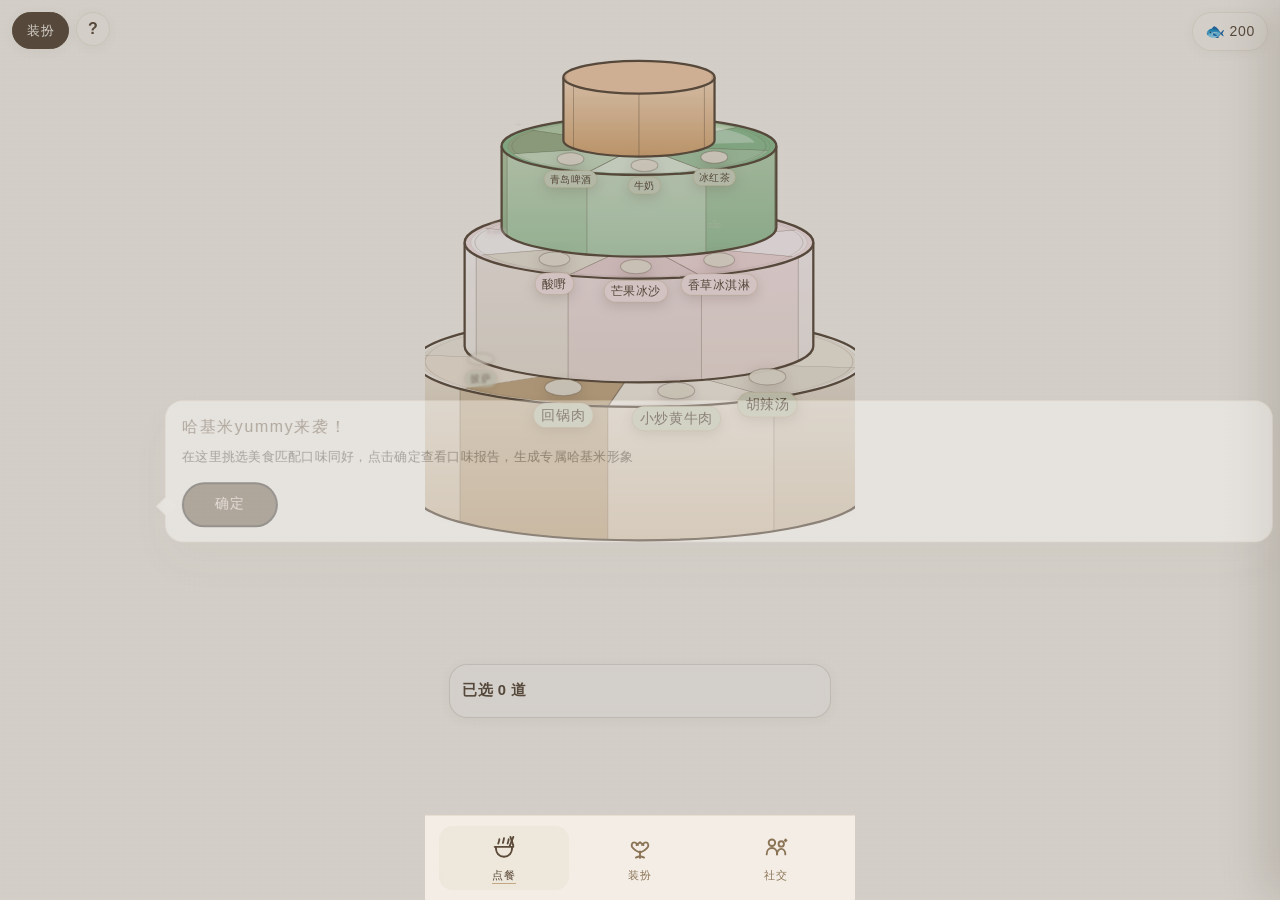
<file: index.html>
<!DOCTYPE html>
<html lang="zh-CN">
<head>
  <meta charset="UTF-8">
  <meta name="viewport" content="width=device-width, initial-scale=1">
  <meta http-equiv="refresh" content="0; url=SubmissionDemo/index.html">
  <title>Yummi</title>
</head>
<body>
  <p><a href="SubmissionDemo/index.html">进入 SubmissionDemo</a></p>
</body>
</html>
</file>
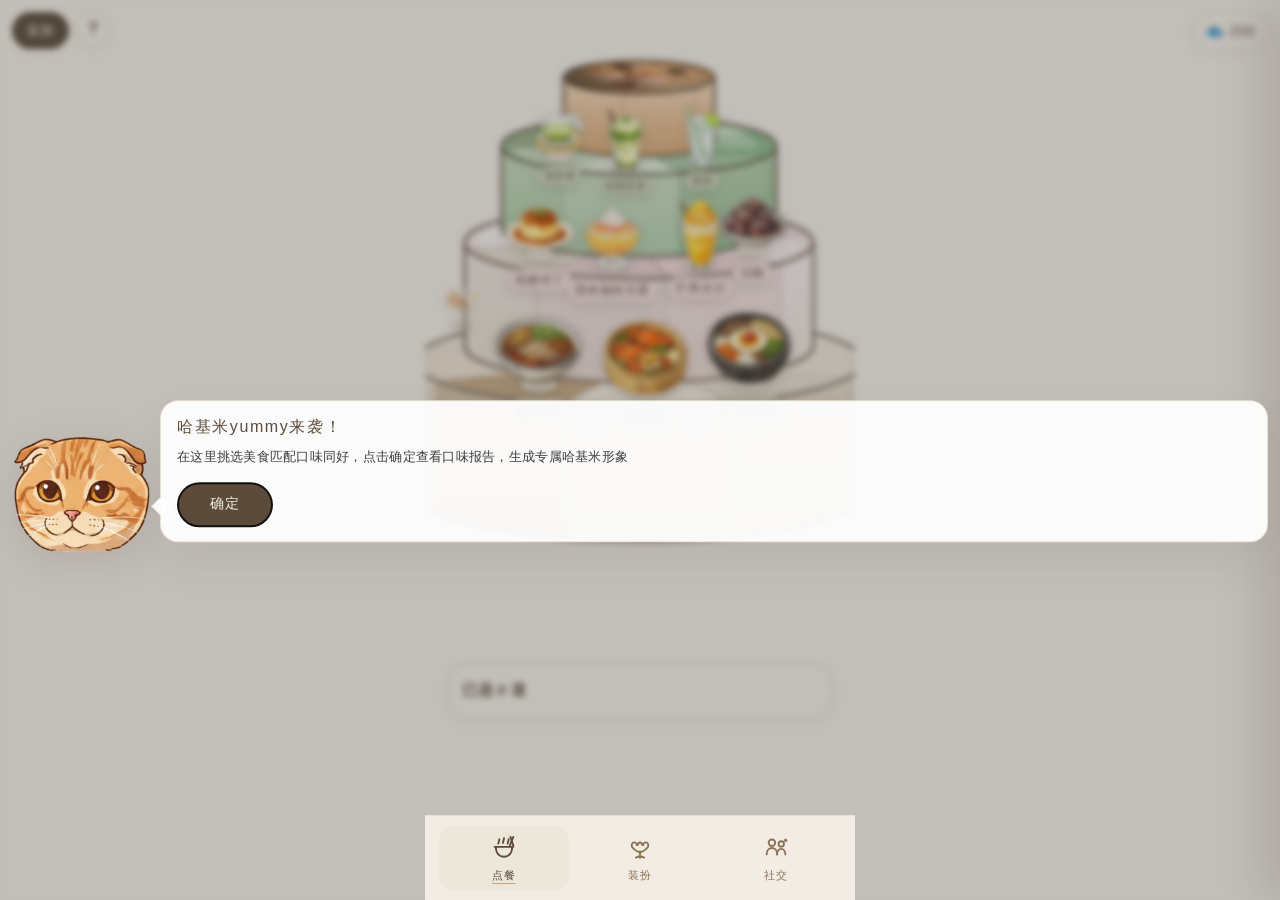
<file: SubmissionDemo/index.html>
<!DOCTYPE html>
<html lang="zh-CN">
<head>
  <meta charset="UTF-8">
  <meta name="viewport" content="width=device-width, initial-scale=1, maximum-scale=1, user-scalable=no, viewport-fit=cover">
  <meta name="format-detection" content="telephone=no">
  <title>Yummi</title>
  <!-- 全局样式（协商后修改） -->
  <link rel="stylesheet" href="css/variables.css">
  <link rel="stylesheet" href="css/base.css">
  <link rel="stylesheet" href="css/layout.css">
  <link rel="stylesheet" href="css/components.css">
  <link rel="stylesheet" href="css/nav.css">
  <!-- 模块样式（各负责人只改对应文件） -->
  <link rel="stylesheet" href="css/modules/order.css">
  <link rel="stylesheet" href="css/modules/dress.css">
  <link rel="stylesheet" href="css/modules/social.css">
</head>
<body>
  <div class="fish-coin" id="fishCoinBar" title="小鱼干币"></div>
  <button type="button" class="top-dress-btn" id="topDressBtn" title="装扮">装扮</button>
  <button type="button" class="top-help-btn" id="topOrderHelpBtn" title="查看引导" aria-label="查看引导" hidden>?</button>

  <!-- 装扮面板 -->
  <div class="dress-panel" id="dressPanel" aria-hidden="true">
    <div class="dress-panel__overlay" id="dressPanelOverlay"></div>
    <div class="dress-panel__sheet" id="dressPanelSheet">
      <div class="dress-panel__header">
        <h2 class="dress-panel__title">装扮</h2>
        <button type="button" class="dress-panel__close" id="dressPanelClose" aria-label="关闭">
          <svg width="18" height="18" viewBox="0 0 24 24" fill="none" stroke="currentColor" stroke-width="2" stroke-linecap="round" stroke-linejoin="round">
            <line x1="18" y1="6" x2="6" y2="18"></line>
            <line x1="6" y1="6" x2="18" y2="18"></line>
          </svg>
        </button>
      </div>
      <div class="dress-panel__body" id="dressPanelBody">
        <div class="dress-panel__placeholder">
          <div class="dress-panel__placeholder-icon">👗</div>
          <div class="dress-panel__placeholder-text">宠物装扮玩法开发中</div>
          <div class="dress-panel__placeholder-sub">敬请期待 ~</div>
        </div>
      </div>
    </div>
  </div>

  <div id="app" class="app">
    <main id="screen-root" class="app-main" role="main"></main>
  </div>

  <nav id="tab-bar" class="tab-bar" role="tablist" aria-label="主导航">
    <button type="button" class="tab-bar__item tab-bar__item--active" role="tab" aria-selected="true" data-tab="order" id="tab-order">
      <span class="tab-bar__icon-wrap" data-tab="order">
        <svg class="tab-bar__icon" viewBox="0 0 24 24" fill="none" stroke="currentColor" stroke-width="1.6" stroke-linecap="round" stroke-linejoin="round" aria-hidden="true">
          <path d="M8 4.5c0 1.4-.7 2.4-.9 3.8"/>
          <path d="M12 3.5c0 1.6-.7 2.6-.9 4.2"/>
          <path d="M16 4.5c0 1.4-.7 2.4-.9 3.8"/>
          <path d="M4 11h16"/>
          <path d="M5 11c0 5.8 3.2 8.5 7 8.5s7-2.7 7-8.5"/>
          <path d="M17.5 2.5l2.5 7.5"/>
          <path d="M20 2.5l-3 7.5"/>
        </svg>
      </span>
      <span class="tab-bar__label">点餐</span>
    </button>
    <button type="button" class="tab-bar__item" role="tab" aria-selected="false" data-tab="dress" id="tab-dress">
      <span class="tab-bar__icon-wrap" data-tab="dress">
        <svg class="tab-bar__icon" viewBox="0 0 24 24" fill="none" stroke="currentColor" stroke-width="1.6" stroke-linecap="round" stroke-linejoin="round" aria-hidden="true">
          <path d="M12 15.5v5"/>
          <path d="M12 15.5c-2.2 0-4.2-1.6-6.2-3.6-1.4-1.4-1.1-3.3 0-4.3 1.6-1.2 3.3.3 4.4 1.8"/>
          <path d="M12 15.5c2.2 0 4.2-1.6 6.2-3.6 1.4-1.4 1.1-3.3 0-4.3-1.6-1.2-3.3.3-4.4 1.8"/>
          <circle cx="12" cy="15.5" r="1.3" fill="currentColor" stroke="none"/>
          <path d="M8.5 20.2c1.6-.9 3.1-.9 3.5-.9"/>
          <path d="M15.5 20.2c-1.6-.9-3.1-.9-3.5-.9"/>
          <path d="M9 9.5l3-2.5 3 2.5"/>
        </svg>
      </span>
      <span class="tab-bar__label">装扮</span>
    </button>
    <button type="button" class="tab-bar__item" role="tab" aria-selected="false" data-tab="social" id="tab-social">
      <span class="tab-bar__icon-wrap" data-tab="social">
        <svg class="tab-bar__icon" viewBox="0 0 24 24" fill="none" stroke="currentColor" stroke-width="1.6" stroke-linecap="round" stroke-linejoin="round" aria-hidden="true">
          <circle cx="8.5" cy="7.5" r="2.8"/>
          <path d="M4 17.5c0-3.6 2.1-5.5 4.5-5.5s4.5 1.9 4.5 5.5"/>
          <circle cx="16.5" cy="8.5" r="2.3"/>
          <path d="M12.8 17.5c0-3 1.9-4.8 3.7-4.8s3.5 1.8 3.5 4.8"/>
          <path d="M19.5 5.5h1.5"/>
          <path d="M20.25 4.75v1.5"/>
        </svg>
      </span>
      <span class="tab-bar__label">社交</span>
    </button>
  </nav>

  <!-- 共享脚本（协商后修改） -->
  <script src="js/data/foods.js"></script>
  <script src="js/data/food-taste-db.js"></script>
  <script src="js/data/food-taste.js"></script>
  <script src="js/data/food-personality.js"></script>
  <script src="js/data/food-selection-codec.js"></script>
  <script src="js/data/food-pet-appearance.js"></script>
  <script src="js/data/food-selection.js"></script>
  <script src="js/data/yummy-code.js"></script>
  <script src="js/core/util.js"></script>
  <script src="js/core/screens.js"></script>
  <script src="js/core/module.js"></script>

  <!-- 模块：点餐 [order] -->
  <script src="js/modules/order/items-catalog.js"></script>
  <script src="js/modules/order/placards.js"></script>
  <script src="js/modules/order/config.js"></script>
  <script src="js/modules/order/state.js"></script>
  <script src="js/modules/order/guide.js"></script>
  <script src="js/modules/order/pet-reveal.js"></script>
  <script src="js/modules/order/view.js"></script>
  <script src="js/modules/order/screen.js"></script>
  <script src="js/modules/order/index.js"></script>

  <!-- 模块：装扮 [dress] -->
  <script src="js/modules/dress/config.js"></script>
  <script src="js/modules/dress/state.js"></script>
  <script src="js/modules/dress/exporter.js"></script>
  <script src="js/modules/dress/guide.js"></script>
  <script src="js/modules/dress/thumb-focus.js"></script>
  <script src="js/modules/dress/view.js"></script>
  <script src="js/modules/dress/screen.js"></script>
  <script src="js/modules/dress/index.js"></script>

  <!-- 模块：社交 [social] -->
  <script src="js/modules/social/config.js"></script>
  <script src="js/modules/social/state.js"></script>
  <script src="js/modules/social/view.js"></script>
  <script src="js/modules/social/screen.js"></script>
  <script src="js/modules/social/index.js"></script>

  <script src="js/fish-coins.js"></script>
  <script src="js/core/guides.js"></script>
  <script src="js/main.js"></script>
</body>
</html>
</file>
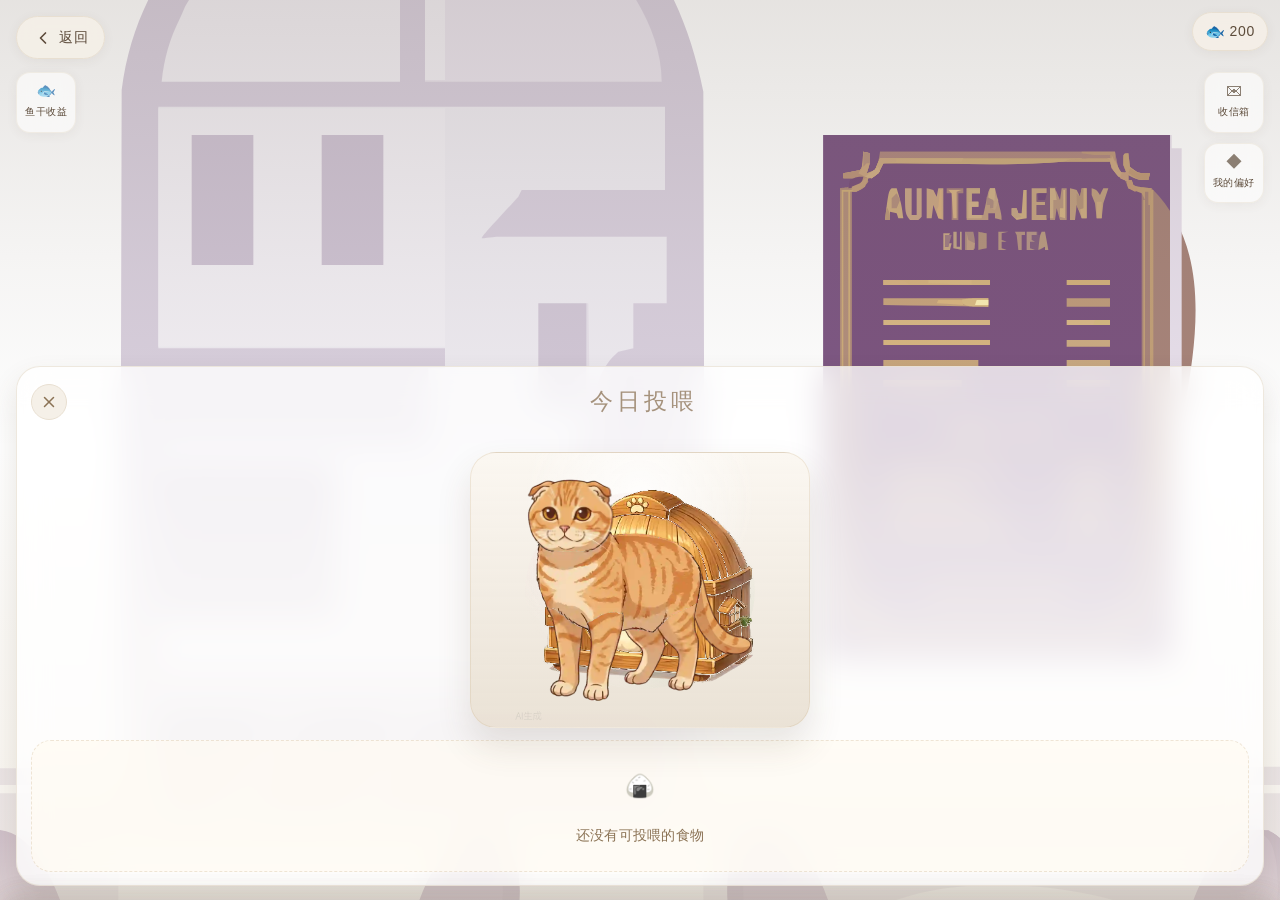
<file: food-circle.html>
<!DOCTYPE html>
<html lang="zh-CN">
<head>
  <meta charset="UTF-8">
  <meta name="viewport" content="width=device-width, initial-scale=1, maximum-scale=1, user-scalable=no, viewport-fit=cover">
  <meta name="format-detection" content="telephone=no">
  <title>食物圈 - Yummi</title>
  <link rel="stylesheet" href="css/variables.css">
  <link rel="stylesheet" href="css/base.css">
  <link rel="stylesheet" href="css/shop.css">
  <link rel="stylesheet" href="css/food-circle.css">
</head>
<body class="fc-body">
  <div class="fc-page" id="fcPage">
    <a href="social-map.html" class="fc-back" aria-label="返回">
      <svg width="20" height="20" viewBox="0 0 24 24" fill="none" stroke="currentColor" stroke-width="2" stroke-linecap="round" stroke-linejoin="round">
        <polyline points="15 18 9 12 15 6"></polyline>
      </svg>
      <span>返回</span>
    </a>

    <div class="fc-bg">
      <img class="fc-bg__img" id="fcBgImg" src="" alt="" loading="eager">
      <div class="fc-bg__overlay"></div>
    </div>

    <div class="fc-sidebar fc-sidebar--left">
      <div class="fc-grid">
        <button type="button" class="fc-card" id="fcEarnings">
          <span class="fc-card__icon" aria-hidden="true">🐟</span>
          <span class="fc-card__label">鱼干收益</span>
        </button>
      </div>
    </div>

    <div class="fc-sidebar fc-sidebar--right">
      <div class="fc-grid">
        <button type="button" class="fc-card" id="fcInbox">
          <span class="fc-card__icon" aria-hidden="true">✉</span>
          <span class="fc-card__label">收信箱</span>
        </button>
        <button type="button" class="fc-card" id="fcPreference">
          <span class="fc-card__icon" aria-hidden="true">◆</span>
          <span class="fc-card__label">我的偏好</span>
        </button>
      </div>
    </div>

    <section class="fc-feeding" id="fcFeeding" aria-label="宠物投喂" aria-hidden="false">
      <div class="fc-feeding__shell">
        <div class="fc-feeding__header">
          <button type="button" class="fc-feeding__close" id="fcFeedingClose" aria-label="关闭投喂">
            <svg width="18" height="18" viewBox="0 0 24 24" fill="none" stroke="currentColor" stroke-width="2" stroke-linecap="round" stroke-linejoin="round">
              <line x1="18" y1="6" x2="6" y2="18"></line>
              <line x1="6" y1="6" x2="18" y2="18"></line>
            </svg>
          </button>
          <p class="fc-feeding__eyebrow">今日投喂</p>
        </div>
        <div class="fc-feeding__pet-card">
          <div class="fc-pet-bubble" id="fcPetBubble" aria-live="polite" aria-hidden="true"></div>
          <div class="fc-pet-stage" id="fcPetStage" role="img" aria-label="当前宠物形象"></div>
        </div>
        <div class="fc-food-list" id="fcFoodList" role="list"></div>
        <p class="fc-feed-status" id="fcFeedStatus" aria-live="polite"></p>
      </div>
    </section>
  </div>

  <!-- 小鱼干币 -->
  <div class="fish-coin" id="fishCoinBar" title="小鱼干币"></div>

  <!-- 口味偏好面板 -->
  <div class="fc-pref" id="fcPrefPanel" aria-hidden="true">
    <div class="fc-pref__overlay" id="fcPrefOverlay"></div>
    <div class="fc-pref__sheet" id="fcPrefSheet">
      <div class="fc-pref__header">
        <h2 class="fc-pref__title">我的口味画像</h2>
        <button type="button" class="fc-pref__close" id="fcPrefClose" aria-label="关闭">
          <svg width="18" height="18" viewBox="0 0 24 24" fill="none" stroke="currentColor" stroke-width="2" stroke-linecap="round" stroke-linejoin="round">
            <line x1="18" y1="6" x2="6" y2="18"></line>
            <line x1="6" y1="6" x2="18" y2="18"></line>
          </svg>
        </button>
      </div>
      <div class="fc-pref__body" id="fcPrefBody"></div>
    </div>
  </div>

  <!-- 收信箱面板 -->
  <div class="fc-inbox" id="fcInboxPanel" aria-hidden="true">
    <div class="fc-inbox__overlay" id="fcInboxOverlay"></div>
    <div class="fc-inbox__sheet" id="fcInboxSheet">
      <div class="fc-inbox__header">
        <h2 class="fc-inbox__title">收信箱</h2>
        <button type="button" class="fc-inbox__close" id="fcInboxClose" aria-label="关闭">
          <svg width="18" height="18" viewBox="0 0 24 24" fill="none" stroke="currentColor" stroke-width="2" stroke-linecap="round" stroke-linejoin="round">
            <line x1="18" y1="6" x2="6" y2="18"></line>
            <line x1="6" y1="6" x2="18" y2="18"></line>
          </svg>
        </button>
      </div>
      <div class="fc-inbox__list" id="fcInboxList"></div>
    </div>
  </div>

  <!-- 鱼干收益面板 -->
  <div class="fc-earnings" id="fcEarningsPanel" aria-hidden="true">
    <div class="fc-earnings__overlay" id="fcEarningsOverlay"></div>
    <div class="fc-earnings__sheet" id="fcEarningsSheet">
      <div class="fc-earnings__header">
        <h2 class="fc-earnings__title">鱼干收益</h2>
        <button type="button" class="fc-earnings__close" id="fcEarningsClose" aria-label="关闭">
          <svg width="18" height="18" viewBox="0 0 24 24" fill="none" stroke="currentColor" stroke-width="2" stroke-linecap="round" stroke-linejoin="round">
            <line x1="18" y1="6" x2="6" y2="18"></line>
            <line x1="6" y1="6" x2="18" y2="18"></line>
          </svg>
        </button>
      </div>
      <div class="fc-earnings__body" id="fcEarningsBody"></div>
    </div>
  </div>

  <!-- 口味计算依赖 -->
  <script src="js/data/foods.js"></script>
  <script src="js/data/food-taste-db.js"></script>
  <script src="js/data/food-taste.js"></script>
  <script src="js/data/food-personality.js"></script>
  <script src="js/data/food-roasts.js"></script>
  <script src="js/modules/dress/config.js"></script>
  <script src="js/modules/dress/state.js"></script>
  <script src="js/data/yummy-code.js"></script>

  <!-- 小鱼干币 -->
  <script src="js/fish-coins.js"></script>

  <script src="js/food-circle.js"></script>
</body>
</html>
</file>
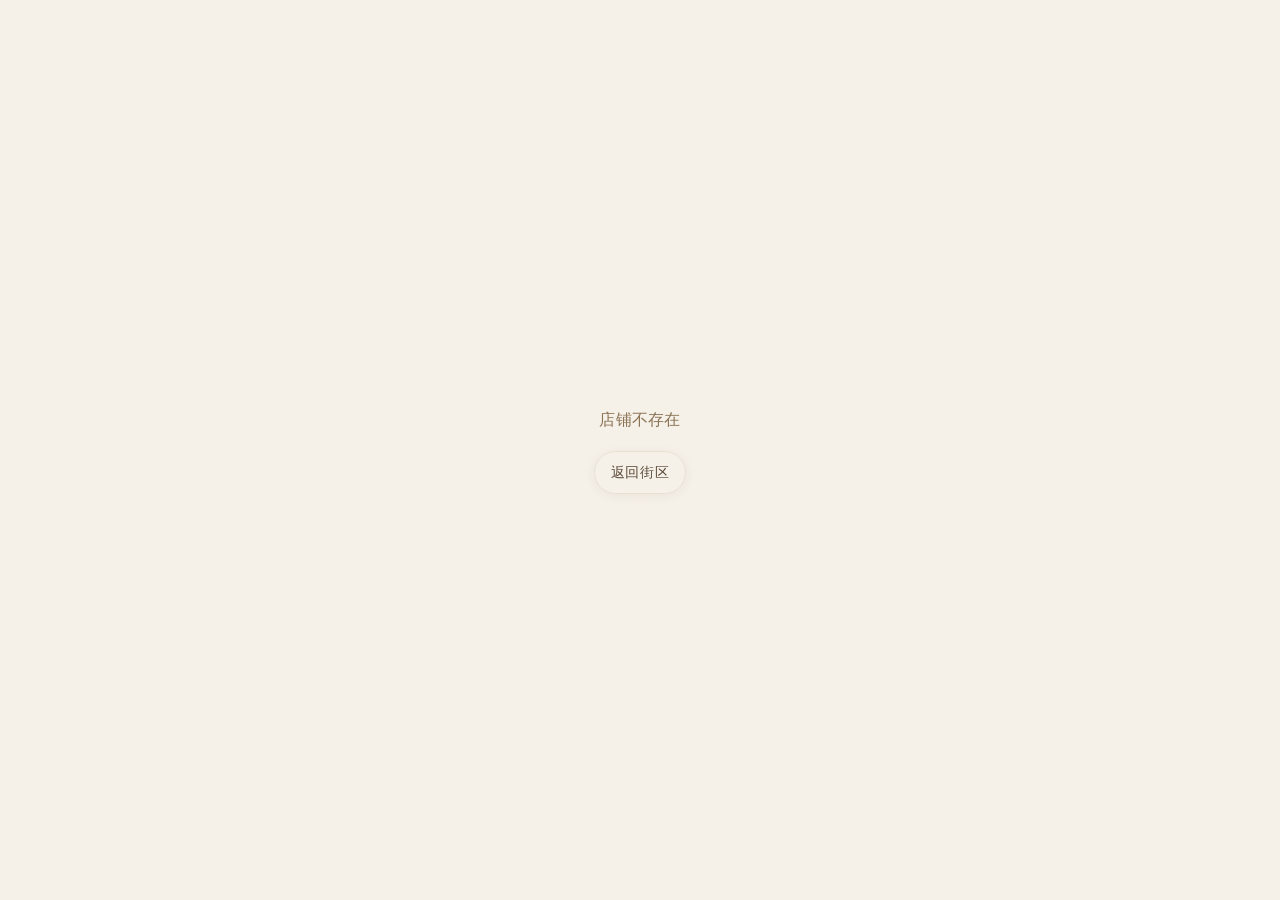
<file: shop.html>
<!DOCTYPE html>
<html lang="zh-CN">
<head>
  <meta charset="UTF-8">
  <meta name="viewport" content="width=device-width, initial-scale=1, maximum-scale=1, user-scalable=no, viewport-fit=cover">
  <meta name="format-detection" content="telephone=no">
  <title>店铺详情 - Yummi</title>
  <link rel="stylesheet" href="css/variables.css">
  <link rel="stylesheet" href="css/base.css">
  <link rel="stylesheet" href="css/shop.css">
</head>
<body class="shop-body">
  <div class="fish-coin" id="fishCoinBar" title="小鱼干币"></div>

  <div class="shop-page" id="shopPage">
    <a href="social-map.html" class="shop-back" aria-label="返回">
      <svg width="20" height="20" viewBox="0 0 24 24" fill="none" stroke="currentColor" stroke-width="2" stroke-linecap="round" stroke-linejoin="round">
        <polyline points="15 18 9 12 15 6"></polyline>
      </svg>
      <span>返回</span>
    </a>

    <div class="shop-bg">
      <img class="shop-bg__img" id="shopBgImg" src="" alt="" loading="eager">
      <div class="shop-bg__overlay"></div>
      <div class="shop-cats" id="shopCats"></div>
    </div>

    <!-- 小猫头上弹窗 -->
    <div class="shop-popup" id="shopPopup" aria-hidden="true">
      <div class="shop-popup__arrow"></div>
      <div class="shop-popup__body" id="shopPopupBody"></div>
    </div>

    <!-- 自动留言 bar 容器（动态生成多只） -->
    <div class="shop-toast-layer" id="shopToastLayer"></div>

    <!-- 口味比对弹窗 -->
    <div class="shop-compare" id="shopComparePanel" aria-hidden="true">
      <div class="shop-compare__overlay" id="shopCompareOverlay"></div>
      <section class="shop-compare__sheet" role="dialog" aria-modal="true" aria-labelledby="shopCompareTitle">
        <div class="shop-compare__header">
          <div>
            <p class="shop-compare__eyebrow">YUMMY CODE MATCH</p>
            <h2 class="shop-compare__title" id="shopCompareTitle">口味比对</h2>
          </div>
          <button type="button" class="shop-compare__close" id="shopCompareClose" aria-label="关闭">
            <svg width="18" height="18" viewBox="0 0 24 24" fill="none" stroke="currentColor" stroke-width="2" stroke-linecap="round" stroke-linejoin="round">
              <line x1="18" y1="6" x2="6" y2="18"></line>
              <line x1="6" y1="6" x2="18" y2="18"></line>
            </svg>
          </button>
        </div>
        <div class="shop-compare__body" id="shopCompareBody"></div>
      </section>
    </div>


  </div>

  <script src="js/data/foods.js"></script>
  <script src="js/data/food-taste-db.js"></script>
  <script src="js/data/food-taste.js"></script>
  <script src="js/data/food-personality.js"></script>
  <script src="js/data/food-roasts.js"></script>
  <script src="js/data/food-selection-codec.js"></script>
  <script src="js/data/food-pet-appearance.js"></script>
  <script src="js/data/food-selection.js"></script>
  <script src="js/modules/dress/config.js"></script>
  <script src="js/modules/dress/state.js"></script>
  <script src="js/data/npc-dress.js"></script>
  <script src="js/data/yummy-code.js"></script>
  <script src="js/fish-coins.js"></script>
  <script src="js/shop.js"></script>
</body>
</html>
</file>
<file: SubmissionDemo/css/variables.css>
/* 设计令牌 — style.md + Project Specification.md */
:root {
  --color-primary: #5c4b3a;
  --color-bg: #f5f0e8;
  --color-text: #3d3d3d;
  --color-text-muted: #8b7355;
  --color-accent-light: #c4a882;
  --color-paper: #e8dfd1;
  --color-card: #ffffff;
  --color-sakura: #f4e1e1;
  --color-matcha: #8fbc8f;
  --color-bamboo: #9caf88;

  --font-sans: "PingFang SC", "Hiragino Sans GB", "Source Han Sans SC", "Microsoft YaHei", "Helvetica Neue", "Inter", sans-serif;

  --font-weight-title: 300;
  --font-weight-body: 400;
  --font-weight-stat: 600;

  --letter-title: 0.1em;
  --letter-body: 0.02em;
  --letter-caption: 0.05em;

  --line-title: 1.3;
  --line-body: 1.8;

  --radius-card: 20px;
  --radius-pill: 100px;
  --radius-nav-item: 14px;

  --space-card: 20px;
  --space-section: 56px;
  --space-page-x: 20px;
  --space-loose: 24px;

  --shadow-rest: 0 2px 12px rgba(92, 75, 58, 0.06);
  --shadow-card-hover: 0 12px 20px rgba(92, 75, 58, 0.08);
  --shadow-lift: 0 20px 40px rgba(92, 75, 58, 0.08);

  --ease-standard: cubic-bezier(0.4, 0, 0.2, 1);
  --transition-base: 0.35s var(--ease-standard);
  --transition-fast: 0.3s var(--ease-standard);

  --layout-max-width: 430px;
  --tab-bar-height: 76px;
  --texture-opacity: 0.04;

  --safe-top: env(safe-area-inset-top, 0px);
  --safe-bottom: env(safe-area-inset-bottom, 0px);
  --safe-left: env(safe-area-inset-left, 0px);
  --safe-right: env(safe-area-inset-right, 0px);
}
</file>
<file: SubmissionDemo/css/base.css>
*,
*::before,
*::after {
  box-sizing: border-box;
  margin: 0;
  padding: 0;
}

html {
  -webkit-text-size-adjust: 100%;
  text-size-adjust: 100%;
}

body {
  font-family: var(--font-sans);
  font-size: 16px;
  font-weight: var(--font-weight-body);
  line-height: var(--line-body);
  letter-spacing: var(--letter-body);
  color: var(--color-text);
  background-color: var(--color-bg);
  min-height: 100dvh;
  overflow-x: hidden;
  -webkit-tap-highlight-color: transparent;
}

/* 极淡纸质 / 亚麻质感 — style.md §材质 */
body::before {
  content: "";
  position: fixed;
  inset: 0;
  pointer-events: none;
  z-index: 0;
  opacity: var(--texture-opacity);
  background-image:
    repeating-linear-gradient(
      0deg,
      transparent,
      transparent 3px,
      rgba(92, 75, 58, 0.12) 3px,
      rgba(92, 75, 58, 0.12) 4px
    ),
    repeating-linear-gradient(
      90deg,
      transparent,
      transparent 4px,
      rgba(196, 168, 130, 0.1) 4px,
      rgba(196, 168, 130, 0.1) 5px
    );
}

h1, h2, h3 {
  color: var(--color-primary);
  font-weight: var(--font-weight-title);
  line-height: var(--line-title);
  letter-spacing: var(--letter-title);
}

p {
  color: var(--color-text);
}

.caption {
  font-size: 0.85rem;
  color: var(--color-text-muted);
  letter-spacing: var(--letter-caption);
  line-height: var(--line-body);
}

.stat {
  color: var(--color-primary);
  font-weight: var(--font-weight-stat);
}

a {
  color: inherit;
  text-decoration: none;
}

button {
  font: inherit;
  border: none;
  background: none;
  cursor: pointer;
  touch-action: manipulation;
}

img {
  max-width: 100%;
  height: auto;
  display: block;
}

/* 小鱼干币 — 右上角显示 */
.fish-coin {
  position: fixed;
  top: 12px;
  right: 12px;
  z-index: 100;
  display: flex;
  align-items: center;
  gap: 4px;
  padding: 6px 12px;
  border-radius: var(--radius-pill);
  background: rgba(245, 240, 232, 0.88);
  backdrop-filter: blur(10px);
  -webkit-backdrop-filter: blur(10px);
  border: 1px solid var(--color-paper);
  box-shadow: var(--shadow-rest);
  font-size: 0.875rem;
  font-weight: var(--font-weight-body);
  color: var(--color-primary);
  letter-spacing: var(--letter-caption);
}

/* 左上角装扮按钮 — 深木色实心，与页面底色区分 */
.top-dress-btn {
  position: fixed;
  top: 12px;
  left: 12px;
  z-index: 100;
  padding: 6px 14px;
  display: flex;
  align-items: center;
  justify-content: center;
  border-radius: var(--radius-pill);
  border: 1px solid var(--color-primary);
  background: var(--color-primary);
  box-shadow: var(--shadow-rest);
  font-size: 0.8rem;
  font-weight: var(--font-weight-body);
  color: var(--color-bg);
  letter-spacing: var(--letter-caption);
  cursor: pointer;
  transition:
    transform var(--transition-fast),
    background var(--transition-fast),
    color var(--transition-fast),
    border-color var(--transition-fast);
  -webkit-tap-highlight-color: transparent;
}

.top-dress-btn:active {
  transform: scale(0.92);
  background: var(--color-card);
  color: var(--color-primary);
  border-color: var(--color-primary);
}

/* 点餐页引导 — 装扮按钮右侧问号 */
.top-help-btn {
  position: fixed;
  top: 12px;
  left: 76px;
  z-index: 100;
  width: 34px;
  height: 34px;
  padding: 0;
  display: flex;
  align-items: center;
  justify-content: center;
  border-radius: 50%;
  border: 1px solid var(--color-paper);
  background: rgba(245, 240, 232, 0.88);
  backdrop-filter: blur(10px);
  -webkit-backdrop-filter: blur(10px);
  box-shadow: var(--shadow-rest);
  font: inherit;
  font-size: 1rem;
  font-weight: var(--font-weight-stat);
  line-height: 1;
  color: var(--color-primary);
  letter-spacing: 0;
  cursor: pointer;
  transition: transform var(--transition-fast), background var(--transition-fast);
  -webkit-tap-highlight-color: transparent;
}

.top-help-btn[hidden] {
  display: none;
}

.top-help-btn:active {
  transform: scale(0.92);
  background: rgba(255, 255, 255, 0.95);
}

.fish-coin__icon {
  font-size: 1rem;
  line-height: 1;
}

.fish-coin__num {
  font-weight: var(--font-weight-title);
  min-width: 1.2em;
  text-align: center;
}


/* 装扮面板 */
.dress-panel {
  position: fixed;
  inset: 0;
  z-index: 320;
  pointer-events: none;
}

.dress-panel[aria-hidden="false"],
.dress-panel.is-open {
  pointer-events: auto;
}

.dress-panel__overlay {
  position: absolute;
  inset: 0;
  background:
    radial-gradient(circle at 74% 18%, rgba(255, 250, 242, 0.22), transparent 34%),
    rgba(92, 75, 58, 0.35);
  opacity: 0;
  transition: opacity var(--transition-base);
  backdrop-filter: blur(2px);
  -webkit-backdrop-filter: blur(2px);
}

.dress-panel[aria-hidden="false"] .dress-panel__overlay,
.dress-panel.is-open .dress-panel__overlay {
  opacity: 1;
}

.dress-panel__sheet {
  position: absolute;
  right: 0;
  top: 0;
  bottom: 0;
  z-index: 321;
  width: min(92vw, 420px);
  height: 100dvh;
  min-height: 0;
  background:
    radial-gradient(circle at 22% 8%, rgba(255, 255, 255, 0.86), transparent 32%),
    linear-gradient(180deg, rgba(255, 250, 242, 0.98), rgba(245, 240, 232, 0.97));
  backdrop-filter: blur(16px);
  -webkit-backdrop-filter: blur(16px);
  border-left: 1px solid rgba(196, 168, 130, 0.34);
  border-radius: 26px 0 0 26px;
  box-shadow: -18px 0 44px rgba(92, 75, 58, 0.18);
  padding:
    calc(18px + var(--safe-top))
    calc(16px + var(--safe-right))
    calc(18px + var(--safe-bottom))
    16px;
  display: flex;
  flex-direction: column;
  transform: translateX(0);
  transition: transform 0.42s cubic-bezier(0.22, 1, 0.36, 1);
}

.dress-panel[aria-hidden="true"] .dress-panel__sheet {
  transform: translateX(100%);
}

.dress-panel[aria-hidden="false"] .dress-panel__sheet,
.dress-panel.is-open .dress-panel__sheet {
  transform: translateX(0);
}

#dressPanelSheet {
  transform: translateX(0) !important;
}

#dressPanel[aria-hidden="true"] #dressPanelSheet {
  transform: translateX(100%) !important;
}

#dressPanel[aria-hidden="false"] #dressPanelSheet,
#dressPanel.is-open #dressPanelSheet {
  transform: translateX(0) !important;
}

#dressPanel.is-open-complete #dressPanelSheet {
  transition: none !important;
  transform: translateX(0) !important;
}

.dress-panel__header {
  display: flex;
  align-items: center;
  justify-content: space-between;
  margin-bottom: 16px;
  flex-shrink: 0;
}

.dress-panel__title {
  font-size: 1.1rem;
  font-weight: var(--font-weight-title);
  color: var(--color-primary);
  letter-spacing: var(--letter-title);
}

.dress-panel__close {
  width: 36px;
  height: 36px;
  display: flex;
  align-items: center;
  justify-content: center;
  border-radius: 50%;
  color: var(--color-text-muted);
  background: var(--color-bg);
  border: 1px solid var(--color-paper);
  transition: transform var(--transition-fast), color var(--transition-fast);
  cursor: pointer;
}

.dress-panel__close:active {
  transform: scale(0.92);
  color: var(--color-primary);
}

.dress-panel__body {
  flex: 1;
  overflow-y: auto;
  -webkit-overflow-scrolling: touch;
}

.dress-panel__placeholder {
  display: flex;
  flex-direction: column;
  align-items: center;
  justify-content: center;
  height: 100%;
  gap: 10px;
}

.dress-panel__placeholder-icon {
  font-size: 3rem;
  opacity: 0.6;
}

.dress-panel__placeholder-text {
  font-size: 1rem;
  font-weight: var(--font-weight-title);
  color: var(--color-primary);
}

.dress-panel__placeholder-sub {
  font-size: 0.8rem;
  color: var(--color-text-muted);
  letter-spacing: var(--letter-caption);
}
</file>
<file: SubmissionDemo/css/layout.css>
.app {
  position: relative;
  z-index: 1;
  width: 100%;
  max-width: var(--layout-max-width);
  margin: 0 auto;
  min-height: 100dvh;
  /* 避免主内容层叠挡住 body 下固定的 tab-bar */
  pointer-events: none;
  padding:
    calc(var(--safe-top) + var(--space-loose))
    calc(var(--safe-right) + var(--space-page-x))
    calc(var(--safe-bottom) + var(--tab-bar-height) + var(--space-loose))
    calc(var(--safe-left) + var(--space-page-x));
  display: flex;
  flex-direction: column;
}

.app-main {
  flex: 1;
  min-height: 0;
  display: flex;
  flex-direction: column;
  gap: var(--space-card);
  pointer-events: auto;
}

/* Hero — 左文右图非对称，渐变视觉区 style.md §样式与布局 */
.hero {
  display: grid;
  grid-template-columns: 1.15fr 0.85fr;
  gap: var(--space-card);
  align-items: stretch;
  margin-bottom: var(--space-section);
  min-height: 140px;
}

.hero__content {
  display: flex;
  flex-direction: column;
  justify-content: center;
  padding-right: 4px;
}

.panel-title {
  font-size: 1.625rem;
  letter-spacing: 0.12em;
}

.panel-desc {
  margin-top: 12px;
}

.hero__visual {
  border-radius: var(--radius-card);
  border: 1px solid var(--color-paper);
  min-height: 120px;
  background: linear-gradient(145deg, var(--color-paper) 0%, var(--color-sakura) 100%);
  opacity: 0.95;
}

.hero--dress .hero__visual {
  background: linear-gradient(145deg, var(--color-paper) 0%, var(--color-bamboo) 55%, var(--color-paper) 100%);
}

.hero--social .hero__visual {
  background: linear-gradient(145deg, var(--color-paper) 0%, color-mix(in srgb, var(--color-matcha) 40%, var(--color-paper)) 100%);
}

.panel-body {
  display: flex;
  flex-direction: column;
  gap: var(--space-card);
}

.panel-body[hidden],
.panel[hidden] {
  display: none !important;
}

.screen {
  display: flex;
  flex-direction: column;
  gap: var(--space-card);
}

@media (max-width: 340px) {
  .hero {
    grid-template-columns: 1fr;
  }

  .hero__visual {
    min-height: 88px;
  }
}
</file>
<file: SubmissionDemo/css/components.css>
/* 卡片 — 20px 圆角、哑光白、克制阴影；触控 :active，悬停仅 pointer 设备 */
.card {
  background: var(--color-card);
  border: 1px solid var(--color-paper);
  border-radius: var(--radius-card);
  box-shadow: var(--shadow-rest);
  padding: var(--space-loose);
  transition:
    transform var(--transition-base),
    border-color var(--transition-base),
    box-shadow var(--transition-base);
}

.card:active {
  transform: translateY(-4px);
  border-color: var(--color-accent-light);
  box-shadow: var(--shadow-card-hover);
}

@media (hover: hover) {
  .card:hover {
    transform: translateY(-8px);
    border-color: var(--color-accent-light);
    box-shadow: var(--shadow-lift);
  }
}

.card--甜品 {
  background: linear-gradient(160deg, var(--color-card) 70%, color-mix(in srgb, var(--color-sakura) 35%, var(--color-card)) 100%);
}

.card__head {
  display: flex;
  align-items: center;
  justify-content: space-between;
  gap: 12px;
  flex-wrap: wrap;
}

.card__meta {
  margin-top: 14px;
}

.btn {
  display: inline-flex;
  align-items: center;
  justify-content: center;
  min-height: 44px;
  padding: 0 28px;
  border-radius: var(--radius-pill);
  font-size: 0.9375rem;
  letter-spacing: var(--letter-body);
  transition:
    transform var(--transition-fast),
    color var(--transition-fast),
    background-color var(--transition-fast),
    border-color var(--transition-fast);
}

.btn:active {
  transform: scale(0.97);
}

.btn--primary {
  background: var(--color-primary);
  color: var(--color-bg);
  border: 1px solid var(--color-primary);
}

.btn--primary:active {
  background: transparent;
  color: var(--color-primary);
}

@media (hover: hover) {
  .btn--primary:hover {
    background: transparent;
    color: var(--color-primary);
  }

  .btn--primary:not(:hover):active {
    background: var(--color-primary);
    color: var(--color-bg);
  }
}

.btn--secondary {
  background: transparent;
  color: var(--color-primary);
  border: 1px solid var(--color-accent-light);
}

.btn--secondary:active {
  background: var(--color-primary);
  color: var(--color-bg);
  border-color: var(--color-primary);
}

@media (hover: hover) {
  .btn--secondary:hover {
    background: var(--color-primary);
    color: var(--color-bg);
    border-color: var(--color-primary);
  }
}

/* 标签 — pill，品类色 style.md */
.tag {
  display: inline-block;
  padding: 5px 14px;
  border-radius: var(--radius-pill);
  font-size: 0.75rem;
  letter-spacing: var(--letter-caption);
  color: var(--color-primary);
  font-weight: var(--font-weight-body);
}

.tag--主食 {
  background: color-mix(in srgb, var(--color-bamboo) 28%, var(--color-paper));
}

.tag--甜品 {
  background: var(--color-sakura);
}

.tag--饮品 {
  background: color-mix(in srgb, var(--color-matcha) 30%, var(--color-paper));
}

.tag-list {
  display: flex;
  flex-wrap: wrap;
  gap: 10px;
}

.panel-actions {
  display: flex;
  flex-wrap: wrap;
  gap: 12px;
  margin-top: 8px;
}

.food-preview-list {
  list-style: none;
  display: flex;
  flex-direction: column;
  gap: 10px;
  font-size: 0.85rem;
  color: var(--color-text-muted);
  letter-spacing: var(--letter-caption);
}

.food-preview-list li::before {
  content: "· ";
  color: var(--color-accent-light);
}
</file>
<file: SubmissionDemo/css/nav.css>
/* 底部导航 — 毛玻璃、和纸白底边、选中下划线动画 style.md */
.tab-bar {
  position: fixed;
  left: 50%;
  bottom: 0;
  transform: translateX(-50%) translateZ(0);
  /* 高于各模块引导遮罩（330），避免首次进入时被挡住无法切换 Tab */
  z-index: 400;
  isolation: isolate;
  pointer-events: auto;
  width: 100%;
  max-width: var(--layout-max-width);
  display: flex;
  align-items: stretch;
  justify-content: space-around;
  gap: 6px;
  padding:
    10px 14px
    calc(10px + var(--safe-bottom))
    14px;
  background: rgba(245, 240, 232, 0.94);
  border-top: 1px solid var(--color-paper);
  box-shadow: none;
  backdrop-filter: blur(12px);
  -webkit-backdrop-filter: blur(12px);
  transition:
    background-color var(--transition-base),
    box-shadow var(--transition-base);
}

.tab-bar--scrolled {
  background: rgba(255, 255, 255, 0.88);
  box-shadow: 0 -4px 24px rgba(92, 75, 58, 0.06);
}

.tab-bar__item {
  flex: 1;
  display: flex;
  flex-direction: column;
  align-items: center;
  justify-content: center;
  gap: 5px;
  min-height: 54px;
  padding: 6px 8px;
  border-radius: var(--radius-nav-item);
  color: var(--color-text-muted);
  letter-spacing: var(--letter-caption);
  transition:
    color var(--transition-fast),
    background-color var(--transition-fast),
    transform var(--transition-fast);
}

.tab-bar__item:active {
  transform: scale(0.96);
}

.tab-bar__item--active {
  color: var(--color-primary);
  background: color-mix(in srgb, var(--color-paper) 50%, transparent);
}

.tab-bar__label {
  position: relative;
  font-size: 0.6875rem;
  line-height: 1.2;
  padding-bottom: 2px;
}

.tab-bar__label::after {
  content: "";
  position: absolute;
  left: 0;
  bottom: 0;
  width: 0;
  height: 1px;
  background: var(--color-accent-light);
  transition: width var(--transition-base);
}

.tab-bar__item--active .tab-bar__label {
  font-weight: 500;
}

.tab-bar__item--active .tab-bar__label::after {
  width: 100%;
}

.tab-bar__icon-wrap {
  display: flex;
  align-items: center;
  justify-content: center;
  width: 32px;
  height: 32px;
}

.tab-bar__icon {
  width: 28px;
  height: 28px;
  object-fit: contain;
  display: block;
  flex-shrink: 0;
}

.tab-bar__icon-wrap--fallback {
  width: 32px;
  height: 32px;
  border-radius: 10px;
  background: var(--color-paper);
  display: flex;
  align-items: center;
  justify-content: center;
}

.tab-bar__icon-wrap--fallback[data-tab="order"]::before {
  content: "餐";
  font-size: 14px;
  color: var(--color-primary);
}

.tab-bar__icon-wrap--fallback[data-tab="dress"]::before {
  content: "扮";
  font-size: 14px;
  color: var(--color-primary);
}

.tab-bar__icon-wrap--fallback[data-tab="social"]::before {
  content: "友";
  font-size: 14px;
  color: var(--color-primary);
}

@keyframes tab-pet-land {
  0% {
    transform: scale(1);
  }

  40% {
    transform: scale(1.18);
  }

  100% {
    transform: scale(1);
  }
}

.tab-bar__item--pet-received .tab-bar__icon-wrap {
  animation: tab-pet-land 0.45s cubic-bezier(0.22, 1, 0.36, 1);
}
</file>
<file: SubmissionDemo/css/modules/order.css>
/* order module — wmx-temporary/转盘 页面样式 */

.panel[data-panel="order"] {
  flex: 1;
  min-height: 0;
  display: flex;
  flex-direction: column;
  gap: 0;
}

.panel[data-panel="order"] > .hero {
  display: none;
}

.panel[data-panel="order"] .panel-body {
  flex: 1;
  min-height: 0;
  display: flex;
  flex-direction: column;
  padding: 0;
  margin: 0;
}

.order-module {
  flex: 1;
  min-height: 0;
  display: flex;
  flex-direction: column;
}

.order-module .order-root {
  flex: 1;
  min-height: 0;
  display: flex;
  flex-direction: column;
}

.turntable-root,
.order-turntable-stage {
  position: relative;
  flex: 1;
  min-height: 0;
  display: flex;
  flex-direction: column;
  padding: 6px 0 0;
  touch-action: none;
  user-select: none;
  cursor: grab;
}

.order-turntable-stage:active {
  cursor: grabbing;
}

.order-footer {
  flex-shrink: 0;
  margin-top: auto;
  position: relative;
  z-index: 12;
  display: flex;
  flex-direction: column;
  gap: 0;
  padding: 0 0 calc(var(--tab-bar-height) + 6px + env(safe-area-inset-bottom, 0px));
  touch-action: manipulation;
  pointer-events: auto;
}

.turntable {
  display: block;
  flex: 1;
  width: 100%;
  min-height: 0;
  height: 100%;
  overflow: visible;
}

.order-selection-panel {
  margin: 0 4px;
  padding: 12px 12px 8px;
  background: rgba(255, 255, 255, 0.1);
  border: 1px solid rgba(92, 75, 58, 0.16);
  border-radius: 18px;
  box-shadow: var(--shadow-rest);
  backdrop-filter: blur(8px);
  -webkit-backdrop-filter: blur(8px);
}

.order-selection-panel__head {
  display: flex;
  align-items: center;
  justify-content: space-between;
  gap: 12px;
  margin-bottom: 6px;
}

.order-selection-panel__count {
  color: var(--color-primary);
  font-size: 0.92rem;
  font-weight: 600;
  letter-spacing: 0.04em;
}

.order-selection-panel__actions {
  display: flex;
  align-items: center;
  gap: 8px;
  flex-shrink: 0;
}

.order-selection-panel__confirm {
  flex-shrink: 0;
  padding: 4px 12px;
  border: 1px solid var(--color-primary);
  border-radius: 999px;
  background: var(--color-primary);
  color: var(--color-card);
  font: inherit;
  font-size: 0.82rem;
  letter-spacing: 0.04em;
  cursor: pointer;
  touch-action: manipulation;
}

.order-selection-panel__confirm:active {
  background: color-mix(in srgb, var(--color-primary) 88%, var(--color-card));
}

.order-selection-panel__clear {
  flex-shrink: 0;
  padding: 4px 12px;
  border: 1px solid var(--color-accent-light);
  border-radius: 999px;
  background: transparent;
  color: var(--color-text-muted);
  font: inherit;
  font-size: 0.82rem;
  letter-spacing: 0.04em;
  cursor: pointer;
  touch-action: manipulation;
}

.order-selection-panel__clear:active {
  background: color-mix(in srgb, var(--color-accent-light) 18%, transparent);
}

.order-selection-panel__scroll {
  overflow-x: auto;
  overflow-y: hidden;
  -webkit-overflow-scrolling: touch;
  touch-action: pan-x;
  scrollbar-width: thin;
  scrollbar-color: var(--color-accent-light) transparent;
  padding-bottom: 4px;
}

.order-selection-panel__scroll::-webkit-scrollbar {
  height: 6px;
}

.order-selection-panel__scroll::-webkit-scrollbar-thumb {
  background: color-mix(in srgb, var(--color-accent-light) 85%, var(--color-primary));
  border-radius: 999px;
}

.order-selection-panel__scroll::-webkit-scrollbar-track {
  background: color-mix(in srgb, var(--color-paper) 35%, transparent);
}

.order-selection-strip {
  display: flex;
  align-items: flex-start;
  gap: 10px;
  min-width: min-content;
  padding: 2px 2px 6px;
}

.order-selection-chip {
  flex: 0 0 72px;
  width: 72px;
  display: flex;
  flex-direction: column;
  align-items: center;
  gap: 4px;
  touch-action: manipulation;
}

.order-selection-chip__media {
  position: relative;
  width: 56px;
  height: 56px;
}

.order-selection-chip__img,
.order-selection-chip__placeholder {
  display: block;
  width: 56px;
  height: 56px;
  border-radius: 14px;
  border: 1px solid var(--color-paper);
  background: var(--color-bg);
  object-fit: cover;
  box-shadow: var(--shadow-rest);
}

.order-selection-chip__placeholder {
  background: linear-gradient(145deg, var(--color-paper), var(--color-bg));
}

.order-selection-chip__remove {
  position: absolute;
  top: -6px;
  right: -6px;
  display: inline-flex;
  align-items: center;
  justify-content: center;
  width: 22px;
  height: 22px;
  padding: 0;
  border: 1px solid var(--color-paper);
  border-radius: 999px;
  background: #fff;
  color: var(--color-text-muted);
  font-size: 0.95rem;
  line-height: 1;
  cursor: pointer;
  box-shadow: var(--shadow-rest);
  touch-action: manipulation;
}

.order-selection-chip__remove:active {
  background: var(--color-sakura);
  color: var(--color-primary);
}

.order-selection-chip__name {
  width: 100%;
  margin: 0;
  color: var(--color-text);
  font-size: 0.72rem;
  line-height: 1.35;
  letter-spacing: 0.02em;
  text-align: center;
  display: -webkit-box;
  -webkit-box-orient: vertical;
  -webkit-line-clamp: 2;
  overflow: hidden;
}

.order-confirm-modal {
  position: fixed;
  inset: 0;
  z-index: 200;
  display: flex;
  align-items: center;
  justify-content: center;
  padding:
    calc(var(--safe-top) + 16px)
    calc(var(--safe-right) + 16px)
    calc(var(--safe-bottom) + 16px)
    calc(var(--safe-left) + 16px);
  pointer-events: none;
  opacity: 0;
  transition: opacity 0.35s var(--ease-standard);
}

.order-confirm-modal[aria-hidden="false"] {
  pointer-events: auto;
  opacity: 1;
}

.order-confirm-modal__overlay {
  position: absolute;
  inset: 0;
  background: rgba(61, 61, 61, 0.25);
  backdrop-filter: blur(2px);
}

.order-confirm-modal__card {
  position: relative;
  width: min(100%, 340px);
  background: var(--color-card);
  border-radius: var(--radius-card);
  border: 1px solid var(--color-paper);
  box-shadow: var(--shadow-lift);
  padding: 28px var(--space-loose) 24px;
  transform: scale(0.92) translateY(8px);
  opacity: 0;
  transition:
    transform 0.35s var(--ease-standard),
    opacity 0.35s var(--ease-standard);
}

.order-confirm-modal[aria-hidden="false"] .order-confirm-modal__card {
  transform: scale(1) translateY(0);
  opacity: 1;
}

.order-confirm-modal__close {
  position: absolute;
  top: 16px;
  right: 16px;
  width: 36px;
  height: 36px;
  display: flex;
  align-items: center;
  justify-content: center;
  border-radius: 50%;
  color: var(--color-text-muted);
  background: var(--color-bg);
  border: 1px solid var(--color-paper);
  font: inherit;
  font-size: 1.25rem;
  line-height: 1;
  cursor: pointer;
  touch-action: manipulation;
}

.order-confirm-modal__close:active {
  transform: scale(0.92);
  color: var(--color-primary);
}

.order-confirm-modal__title {
  margin: 0 0 20px;
  text-align: center;
  font-size: 1.15rem;
  font-weight: var(--font-weight-title);
  letter-spacing: var(--letter-title);
  color: var(--color-primary);
}

.order-confirm-modal__pet {
  margin-bottom: 12px;
}

.order-confirm-modal__pet-frame {
  display: flex;
  flex-direction: column;
  align-items: center;
  gap: 8px;
}

.order-confirm-modal__pet-placeholder {
  width: 120px;
  height: 120px;
  display: flex;
  align-items: center;
  justify-content: center;
  border-radius: 50%;
  border: 2px dashed color-mix(in srgb, var(--color-accent-light) 70%, var(--color-paper));
  background: color-mix(in srgb, var(--color-paper) 55%, #fff);
}

.order-confirm-modal__pet-icon {
  font-size: 2rem;
  line-height: 1;
  opacity: 0.65;
}

.order-confirm-modal__pet-label {
  margin: 0;
  font-size: 0.95rem;
  font-weight: 600;
  color: var(--color-primary);
  letter-spacing: 0.04em;
}

.order-confirm-modal__pet-hint {
  margin: 0;
  font-size: 0.78rem;
  color: var(--color-text-muted);
  letter-spacing: 0.03em;
}

.order-confirm-modal__food {
  margin: 0;
  text-align: center;
  font-size: 0.82rem;
  color: var(--color-text-muted);
  letter-spacing: 0.03em;
}

/* 点餐欢迎引导 — head_full 全局遮罩 */
html.order-guide-open {
  overflow: hidden;
}

.order-guide {
  position: fixed;
  inset: 0;
  z-index: 330;
  display: flex;
  align-items: stretch;
  justify-content: stretch;
  pointer-events: none;
  opacity: 0;
  transition: opacity var(--transition-base);
}

.order-guide[aria-hidden="false"] {
  pointer-events: auto;
  opacity: 1;
}

.order-guide__overlay {
  position: absolute;
  inset: 0;
  margin: 0;
  padding: 0;
  border: none;
  cursor: pointer;
  background: rgba(61, 61, 61, 0.28);
  backdrop-filter: blur(3px);
  -webkit-backdrop-filter: blur(3px);
}

.order-guide__stage {
  position: absolute;
  left: 0;
  right: 0;
  top: 54%;
  transform: translateY(-46%);
  display: flex;
  align-items: flex-end;
  gap: 4px;
  padding:
    0
    calc(var(--safe-right) + 12px)
    calc(var(--tab-bar-height) * 0.35)
    calc(var(--safe-left) + 8px);
  pointer-events: none;
}

.order-guide[aria-hidden="false"] .order-guide__stage {
  pointer-events: auto;
}

.order-guide__mascot-wrap {
  flex: 0 0 34%;
  max-width: 148px;
  min-width: 108px;
  transform: translateY(6px) translateX(-4px);
  opacity: 0;
  transition:
    transform 0.42s var(--ease-standard),
    opacity 0.42s var(--ease-standard);
}

.order-guide[aria-hidden="false"] .order-guide__mascot-wrap {
  transform: translateY(0) translateX(0);
  opacity: 1;
}

.order-guide__mascot {
  display: block;
  width: 100%;
  height: auto;
  object-fit: contain;
  filter: drop-shadow(0 10px 18px rgba(92, 75, 58, 0.14));
  user-select: none;
  -webkit-user-drag: none;
}

.order-guide__bubble {
  position: relative;
  flex: 1 1 auto;
  min-width: 0;
  margin-bottom: 18px;
  padding: 16px 16px 14px;
  background: rgba(255, 255, 255, 0.94);
  border: 1px solid rgba(232, 223, 209, 0.95);
  border-radius: 18px;
  box-shadow: var(--shadow-lift);
  transform: translateX(10px);
  opacity: 0;
  transition:
    transform 0.42s var(--ease-standard),
    opacity 0.42s var(--ease-standard);
}

.order-guide[aria-hidden="false"] .order-guide__bubble {
  transform: translateX(0);
  opacity: 1;
}

.order-guide__bubble-tail {
  position: absolute;
  left: -7px;
  bottom: 28px;
  width: 14px;
  height: 14px;
  background: rgba(255, 255, 255, 0.94);
  border-left: 1px solid rgba(232, 223, 209, 0.95);
  border-bottom: 1px solid rgba(232, 223, 209, 0.95);
  transform: rotate(45deg);
  box-shadow: -2px 2px 4px rgba(92, 75, 58, 0.05);
}

.order-guide__title {
  margin: 0 0 8px;
  font-size: 1rem;
  font-weight: var(--font-weight-title);
  letter-spacing: var(--letter-title);
  line-height: var(--line-title);
  color: var(--color-primary);
}

.order-guide__text {
  margin: 0 0 14px;
  font-size: 0.84rem;
  line-height: 1.65;
  letter-spacing: var(--letter-body);
  color: var(--color-text);
}

.order-guide__confirm {
  display: inline-flex;
  align-items: center;
  justify-content: center;
  min-width: 96px;
  padding: 9px 22px;
  border: 1px solid var(--color-primary);
  border-radius: var(--radius-pill);
  background: var(--color-primary);
  color: var(--color-bg);
  font: inherit;
  font-size: 0.86rem;
  letter-spacing: 0.06em;
  cursor: pointer;
  touch-action: manipulation;
  transition:
    background var(--transition-fast),
    color var(--transition-fast),
    transform var(--transition-fast);
}

.order-guide__confirm:active {
  transform: scale(0.96);
  background: transparent;
  color: var(--color-primary);
}

@media (max-width: 360px) {
  .order-guide__mascot-wrap {
    flex-basis: 30%;
    max-width: 120px;
    min-width: 96px;
  }

  .order-guide__bubble {
    padding: 14px 14px 12px;
  }

  .order-guide__title {
    font-size: 0.94rem;
  }

  .order-guide__text {
    font-size: 0.8rem;
  }
}

@media (prefers-reduced-motion: reduce) {
  .order-guide,
  .order-guide__mascot-wrap,
  .order-guide__bubble {
    transition: none;
  }

  .order-guide__mascot-wrap,
  .order-guide__bubble {
    transform: none;
    opacity: 1;
  }
}

.order-root.is-confirmed {
  overflow-y: auto;
  -webkit-overflow-scrolling: touch;
  overscroll-behavior: contain;
}

.order-root.is-confirmed .order-turntable-stage {
  flex: 0 0 min(58vh, 520px);
  min-height: 400px;
}

.order-root.is-confirmed .order-footer {
  margin-top: 0;
  padding-bottom: 10px;
}

.order-selection-panel.is-confirmed {
  background:
    linear-gradient(135deg, rgba(255, 255, 255, 0.52), rgba(244, 225, 225, 0.28)),
    rgba(255, 255, 255, 0.16);
  border-color: rgba(92, 75, 58, 0.22);
}

.order-selection-chip.is-locked .order-selection-chip__img,
.order-selection-chip.is-locked .order-selection-chip__placeholder {
  border-color: color-mix(in srgb, var(--color-primary) 28%, var(--color-paper));
}

.order-report-mount[hidden] {
  display: none;
}

.order-report-mount {
  position: relative;
  z-index: 14;
  display: grid;
  gap: 14px;
  padding: 10px 12px calc(var(--tab-bar-height) + 20px + env(safe-area-inset-bottom, 0px));
}

.order-report-card {
  position: relative;
  overflow: hidden;
  display: grid;
  gap: 18px;
  padding: 22px 18px 20px;
  border: 1px solid rgba(92, 75, 58, 0.18);
  border-radius: 30px;
  color: var(--color-text);
  background:
    radial-gradient(circle at 12% 8%, rgba(255, 255, 255, 0.92), transparent 28%),
    radial-gradient(circle at 92% 12%, rgba(143, 188, 143, 0.25), transparent 26%),
    linear-gradient(155deg, #fffdf7 0%, #f5f0e8 46%, #eadfcc 100%);
  box-shadow:
    0 22px 44px rgba(92, 75, 58, 0.14),
    inset 0 1px 0 rgba(255, 255, 255, 0.82);
  isolation: isolate;
  animation: order-report-enter 0.55s cubic-bezier(0.22, 1, 0.36, 1) both;
}

.order-report-card__wash {
  position: absolute;
  inset: -20%;
  z-index: -1;
  opacity: 0.52;
  background:
    linear-gradient(115deg, transparent 0 40%, rgba(196, 168, 130, 0.24) 40% 45%, transparent 45% 100%),
    repeating-linear-gradient(90deg, rgba(92, 75, 58, 0.05) 0 1px, transparent 1px 7px);
  transform: rotate(-8deg);
}

.order-report-card__header {
  display: grid;
  gap: 4px;
  text-align: center;
}

.order-report-card__eyebrow,
.order-report-section__kicker {
  margin: 0;
  color: var(--color-accent-light);
  font-size: 0.68rem;
  font-weight: 700;
  letter-spacing: 0.18em;
  text-transform: uppercase;
}

.order-report-card__title {
  margin: 0;
  color: var(--color-primary);
  font-family: "Songti SC", "STSong", "Noto Serif SC", serif;
  font-size: 1.5rem;
  font-weight: 700;
  letter-spacing: 0.08em;
  line-height: 1.25;
}

.order-report-card__badge {
  justify-self: center;
  min-width: 118px;
  margin-top: 8px;
  padding: 8px 16px;
  border: 1px solid rgba(92, 75, 58, 0.24);
  border-radius: 999px;
  color: var(--color-primary);
  background:
    linear-gradient(135deg, rgba(255, 255, 255, 0.82), rgba(232, 223, 209, 0.64)),
    color-mix(in srgb, var(--color-sakura) 28%, #fff);
  box-shadow:
    0 10px 18px rgba(92, 75, 58, 0.08),
    inset 0 0 0 1px rgba(255, 255, 255, 0.52);
  font-size: 0.95rem;
  font-weight: 900;
  letter-spacing: 0.18em;
}

.order-report-pet {
  position: relative;
  display: grid;
  justify-items: center;
  min-height: 228px;
  padding: 14px 0 0;
  border-radius: 24px;
  background:
    radial-gradient(ellipse at 50% 96%, rgba(92, 75, 58, 0.14), transparent 48%),
    linear-gradient(180deg, rgba(255, 255, 255, 0.38), rgba(255, 255, 255, 0));
}

.order-report-pet__room {
  position: absolute;
  inset: 8px 12px 30px;
  overflow: hidden;
  border-radius: 22px;
  opacity: 0.42;
}

.order-report-pet__room-bg,
.order-report-pet__room-paper {
  width: 100%;
  height: 100%;
  object-fit: cover;
}

.order-report-pet__room-paper {
  background:
    radial-gradient(circle at 50% 20%, rgba(255, 255, 255, 0.85), transparent 32%),
    linear-gradient(180deg, rgba(232, 223, 209, 0.72), rgba(244, 225, 225, 0.42));
}

.order-report-pet__house,
.order-report-pet__house-img {
  position: absolute;
  right: 0;
  left: auto;
  bottom: 0%;
  width: 12%;
  height: 12%;
  transform: scale(3);
  transform-origin: right bottom;
}

.order-report-pet__house-img {
  object-fit: contain;
}

.order-report-pet__house {
  border-radius: 18px 18px 10px 10px;
  background: rgba(196, 168, 130, 0.42);
}

.order-report-pet__house-roof {
  position: absolute;
  left: 9%;
  right: 9%;
  top: -28%;
  height: 42%;
  border-radius: 999px 999px 8px 8px;
  background: rgba(92, 75, 58, 0.28);
}

.order-report-pet__house-door {
  position: absolute;
  left: 50%;
  bottom: 0;
  width: 32%;
  height: 58%;
  transform: translateX(-50%);
  border-radius: 999px 999px 6px 6px;
  background: rgba(255, 255, 255, 0.44);
}

.order-report-pet__aura {
  position: absolute;
  z-index: 1;
  top: 54%;
  left: 50%;
  width: 190px;
  height: 74px;
  transform: translate(-50%, -50%);
  border-radius: 999px;
  background: radial-gradient(ellipse at 50% 50%, rgba(143, 188, 143, 0.28), transparent 72%);
  filter: blur(4px);
}

.order-report-pet__stage {
  position: relative;
  z-index: 2;
  width: min(58vw, 220px);
  aspect-ratio: 1 / 1;
  filter: drop-shadow(0 20px 22px rgba(92, 75, 58, 0.16));
}

.order-report-pet__layer {
  position: absolute;
  inset: 0;
  width: 100%;
  height: 100%;
  object-fit: contain;
  pointer-events: none;
  user-select: none;
}

.order-report-pet__layer--house {
  z-index: -1;
  object-position: 62% center;
}

.order-report-pet__layer--blanket {
  z-index: 0;
}

.order-report-pet__layer--legs,
.order-report-pet__layer--legs-base {
  z-index: 10;
}

.order-report-pet__layer--legs-decor {
  z-index: 11;
}

.order-report-pet__layer--tail {
  z-index: 20;
}

.order-report-pet__layer--body,
.order-report-pet__layer--body-base {
  z-index: 30;
}

.order-report-pet__layer--body-decor {
  z-index: 31;
}

.order-report-pet__layer--head {
  z-index: 40;
}

.order-report-pet__drink {
  position: absolute;
  z-index: 4;
  right: 12%;
  bottom: 14%;
  display: grid;
  justify-items: center;
  gap: 2px;
  width: 58px;
  transform: rotate(4deg);
}

.order-report-pet__drink-img {
  width: 52px;
  height: 52px;
  object-fit: contain;
  filter: drop-shadow(0 8px 10px rgba(92, 75, 58, 0.14));
}

.order-report-pet__drink-label {
  max-width: 66px;
  padding: 1px 6px;
  border-radius: 999px;
  background: rgba(255, 255, 255, 0.78);
  color: var(--color-primary);
  font-size: 0.62rem;
  white-space: nowrap;
}

.order-report-pet__name {
  position: relative;
  z-index: 4;
  margin: -2px 0 0;
  padding: 4px 12px;
  border: 1px solid rgba(92, 75, 58, 0.12);
  border-radius: 999px;
  background: rgba(255, 255, 255, 0.74);
  color: var(--color-primary);
  font-size: 0.78rem;
  letter-spacing: 0.05em;
}

.order-report-identity {
  display: grid;
  gap: 8px;
  padding: 18px 16px;
  border: 1px solid rgba(92, 75, 58, 0.12);
  border-radius: 24px;
  background: rgba(255, 255, 255, 0.58);
  text-align: center;
}

.order-report-identity__code {
  margin: 0;
  color: var(--color-accent-light);
  font-size: 0.78rem;
  font-weight: 800;
  letter-spacing: 0.24em;
}

.order-report-identity__name {
  margin: 0;
  color: var(--color-primary);
  font-family: "Songti SC", "STSong", "Noto Serif SC", serif;
  font-size: 1.42rem;
  letter-spacing: 0.06em;
}

.order-report-identity__line,
.order-report-identity__desc,
.order-report-identity__sub,
.order-report-identity__reason,
.order-report-section__body,
.order-report-section__note,
.order-report-region__text,
.order-report-card__footer,
.order-report-export__status {
  margin: 0;
  color: var(--color-text-muted);
  font-size: 0.82rem;
  line-height: 1.75;
  letter-spacing: 0.03em;
}

.order-report-identity__line {
  color: var(--color-text);
  font-weight: 700;
}

.order-report-identity__reason {
  padding: 12px 13px;
  border-radius: 18px;
  color: var(--color-primary);
  background:
    linear-gradient(135deg, rgba(143, 188, 143, 0.14), rgba(255, 255, 255, 0.6)),
    rgba(255, 255, 255, 0.54);
  border: 1px dashed rgba(92, 75, 58, 0.18);
  font-size: 0.76rem;
  text-align: left;
}

.order-report-identity__sub {
  justify-self: center;
  padding: 4px 10px;
  border-radius: 999px;
  background: color-mix(in srgb, var(--color-matcha) 16%, #fff);
  font-size: 0.7rem;
}

.order-report-section {
  display: grid;
  gap: 12px;
  padding: 16px;
  border-radius: 24px;
  background: rgba(255, 255, 255, 0.44);
  border: 1px solid rgba(232, 223, 209, 0.78);
}

.order-report-section__head {
  display: grid;
  gap: 2px;
}

.order-report-section__title {
  margin: 0;
  color: var(--color-primary);
  font-size: 1rem;
  letter-spacing: 0.08em;
}

.order-report-section__note {
  padding-top: 10px;
  border-top: 1px dashed rgba(92, 75, 58, 0.16);
  font-size: 0.76rem;
}

.order-report-taste-grid {
  display: grid;
  grid-template-columns: repeat(3, minmax(0, 1fr));
  gap: 10px;
}

.order-report-taste {
  display: grid;
  justify-items: center;
  gap: 6px;
  padding: 12px 8px;
  border-radius: 20px;
  background:
    radial-gradient(circle at 50% 12%, rgba(255, 255, 255, 0.86), transparent 48%),
    color-mix(in srgb, var(--color-paper) 58%, #fff);
  color: var(--color-primary);
}

.order-report-taste__icon {
  display: grid;
  place-items: center;
  width: 42px;
  height: 42px;
  border-radius: 16px;
  background: rgba(255, 255, 255, 0.68);
  box-shadow: inset 0 0 0 1px rgba(92, 75, 58, 0.08);
}

.order-report-taste__svg {
  width: 30px;
  height: 30px;
  fill: none;
  stroke: currentColor;
  stroke-width: 2.4;
  stroke-linecap: round;
  stroke-linejoin: round;
}

.order-report-taste__name {
  font-size: 0.72rem;
  letter-spacing: 0.08em;
}

.order-report-taste__percent {
  font-size: 1rem;
  line-height: 1;
}

.order-report-insights {
  display: grid;
  gap: 10px;
}

.order-report-insight {
  display: grid;
  gap: 4px;
  padding: 12px 12px 12px 14px;
  border-left: 3px solid color-mix(in srgb, var(--color-accent-light) 72%, var(--color-primary));
  border-radius: 16px;
  background: rgba(255, 255, 255, 0.52);
}

.order-report-insight__label {
  color: var(--color-primary);
  font-size: 0.78rem;
  font-weight: 800;
  letter-spacing: 0.12em;
}

.order-report-insight__text {
  margin: 0;
  color: var(--color-text-muted);
  font-size: 0.78rem;
  line-height: 1.7;
}

.order-report-insight__source {
  margin: 2px 0 0;
  padding-top: 7px;
  border-top: 1px dashed rgba(92, 75, 58, 0.12);
  color: var(--color-primary);
  font-size: 0.72rem;
  line-height: 1.65;
  letter-spacing: 0.03em;
}

.order-report-section--region {
  background:
    linear-gradient(135deg, rgba(143, 188, 143, 0.18), transparent),
    rgba(255, 255, 255, 0.5);
}

.order-report-region__foods {
  display: flex;
  flex-wrap: wrap;
  gap: 8px;
}

.order-report-region__food {
  padding: 4px 10px;
  border: 1px solid rgba(92, 75, 58, 0.12);
  border-radius: 999px;
  color: var(--color-primary);
  background: rgba(255, 255, 255, 0.62);
  font-size: 0.72rem;
  letter-spacing: 0.04em;
}

.order-report-section--diet {
  background:
    linear-gradient(135deg, rgba(255, 228, 196, 0.22), transparent),
    rgba(255, 255, 255, 0.5);
}

.order-report-diet__list {
  display: grid;
  gap: 10px;
  margin: 0;
  padding: 0;
  list-style: none;
}

.order-report-diet__item {
  display: grid;
  gap: 4px;
  padding: 12px 12px 12px 14px;
  border-left: 3px solid color-mix(in srgb, var(--color-matcha) 68%, var(--color-primary));
  border-radius: 16px;
  background: rgba(255, 255, 255, 0.52);
}

.order-report-diet__label {
  color: var(--color-primary);
  font-size: 0.78rem;
  font-weight: 800;
  letter-spacing: 0.12em;
}

.order-report-diet__text {
  margin: 0;
  color: var(--color-text-muted);
  font-size: 0.78rem;
  line-height: 1.7;
}

.order-report-diet__disclaimer {
  margin: 0;
  padding-top: 10px;
  border-top: 1px dashed rgba(92, 75, 58, 0.16);
  color: var(--color-text-muted);
  font-size: 0.68rem;
  line-height: 1.65;
  letter-spacing: 0.02em;
}

.order-report-card__footer {
  padding-top: 2px;
  text-align: center;
  font-size: 0.68rem;
}

.order-report-actions {
  display: grid;
  justify-items: center;
  gap: 8px;
}

.order-report-export {
  width: min(100%, 240px);
  min-height: 46px;
  border: 1px solid var(--color-primary);
  border-radius: 999px;
  background:
    linear-gradient(135deg, var(--color-primary), color-mix(in srgb, var(--color-primary) 72%, var(--color-accent-light)));
  color: #fff;
  font: inherit;
  font-size: 0.88rem;
  font-weight: 700;
  letter-spacing: 0.08em;
  box-shadow: 0 14px 26px rgba(92, 75, 58, 0.16);
  cursor: pointer;
}

.order-report-export:active {
  transform: scale(0.98);
}

.order-report-export__status[data-tone="success"] {
  color: var(--color-bamboo);
}

.order-report-export__status[data-tone="error"] {
  color: #a14d42;
}

/* 确认后宠物显现 overlay */
.order-pet-reveal {
  position: fixed;
  inset: 0;
  z-index: 260;
  display: flex;
  align-items: center;
  justify-content: center;
  pointer-events: auto;
}

.order-pet-reveal__backdrop {
  position: absolute;
  inset: 0;
  background:
    radial-gradient(circle at 50% 38%, rgba(255, 255, 255, 0.72), rgba(245, 240, 232, 0) 42%),
    rgba(245, 240, 232, 0.88);
  backdrop-filter: blur(10px);
  -webkit-backdrop-filter: blur(10px);
}

.order-pet-reveal__card {
  position: relative;
  z-index: 1;
  display: grid;
  justify-items: center;
  gap: 14px;
  width: min(92vw, 380px);
  padding: 0 12px;
  transform-origin: center center;
  will-change: transform, opacity;
}

.order-pet-reveal__roast {
  margin: 0;
  max-width: 34ch;
  color: var(--color-text-muted, #8b7355);
  font-size: 0.86rem;
  line-height: 1.65;
  letter-spacing: 0.06em;
  text-align: center;
  opacity: 0;
}

.order-pet-reveal__canvas-wrap {
  display: grid;
  place-items: center;
  background: transparent;
  border: none;
  box-shadow: none;
}

.order-pet-reveal__canvas {
  display: block;
  width: min(78vw, 360px);
  height: auto;
  aspect-ratio: 1;
  background: transparent;
}

.order-pet-reveal__name {
  margin: 0;
  color: var(--color-primary, #5c4b3a);
  font-size: 1rem;
  letter-spacing: 0.14em;
  text-indent: 0.14em;
  opacity: 0;
}

@keyframes order-report-enter {
  from {
    opacity: 0;
    transform: translateY(18px) scale(0.98);
  }

  to {
    opacity: 1;
    transform: translateY(0) scale(1);
  }
}

.turntable-hit,
.turntable-hit-side,
.turntable-stage-hit {
  cursor: grab;
}

.turntable-hit:active,
.turntable-hit-side:active,
.turntable-stage-hit:active {
  cursor: grabbing;
}

.turntable-face-image,
.turntable-side-image,
.turntable-side-band,
.turntable-placard-stack,
.turntable-slots,
.turntable-slot,
.turntable-placard-presence,
.turntable-placard-rise,
.turntable-slot-image,
.turntable-slot-frame,
.turntable-slot-base {
  pointer-events: none;
}

.turntable-placard-hit {
  pointer-events: none;
  fill: transparent;
  stroke: none;
}

.turntable-slot[data-placard-interactive="true"] .turntable-placard-hit,
.turntable-slot[data-placard-interactive="true"] .turntable-slot-image,
.turntable-slot[data-placard-interactive="true"] .turntable-food-tag__bg,
.turntable-slot[data-placard-interactive="true"] .turntable-food-tag__text {
  pointer-events: auto;
  cursor: grab;
}

.turntable-slot[data-placard-interactive="true"] .turntable-placard-hit:active,
.turntable-slot[data-placard-interactive="true"] .turntable-slot-image:active,
.turntable-slot[data-placard-interactive="true"] .turntable-food-tag__bg:active,
.turntable-slot[data-placard-interactive="true"] .turntable-food-tag__text:active {
  cursor: grabbing;
}

.turntable-slot--selected .turntable-slot-base {
  fill: color-mix(in srgb, var(--sector-color, var(--color-paper)) 72%, white);
  stroke: color-mix(in srgb, var(--sector-color, var(--color-primary)) 58%, #5c4b3a);
  stroke-width: 2;
}

.turntable-slot--selected .turntable-slot-frame {
  opacity: 1;
  stroke: color-mix(in srgb, var(--sector-color, var(--color-primary)) 62%, #5c4b3a);
  stroke-width: 2.6;
}

.turntable-slot-frame {
  opacity: 0;
  pointer-events: none;
}

.turntable-slot--selected .turntable-food-tag__bg {
  fill: color-mix(in srgb, var(--sector-color, var(--color-paper)) 55%, white);
  stroke: color-mix(in srgb, var(--sector-color, var(--color-primary)) 58%, #5c4b3a);
  stroke-width: 1.6;
}

.turntable-slot--selected .turntable-food-tag__text {
  font-weight: 600;
}

.turntable-placard-presence {
  transform-origin: 0 0;
  transform-box: fill-box;
}

.turntable-slot-base {
  fill: rgba(232, 223, 209, 0.96);
  stroke: rgba(92, 75, 58, 0.32);
  stroke-width: 1;
}

/* 食物名称 pill 标签 — 对齐 components.css .tag 品类色 */
.turntable-food-tag,
.turntable-food-tag__bg,
.turntable-food-tag__text {
  pointer-events: none;
}

.turntable-food-tag__bg {
  stroke-width: 1;
}

.turntable-food-tag__text {
  fill: var(--color-primary);
  font-family: var(--font-sans);
  font-weight: var(--font-weight-body);
  letter-spacing: 0.04em;
}

.turntable-food-tag--base .turntable-food-tag__bg {
  fill: color-mix(in srgb, var(--color-bamboo) 28%, var(--color-paper));
  stroke: rgba(196, 168, 130, 0.35);
}

.turntable-food-tag--mid .turntable-food-tag__bg {
  fill: var(--color-sakura);
  stroke: rgba(196, 168, 130, 0.28);
}

.turntable-food-tag--top .turntable-food-tag__bg {
  fill: color-mix(in srgb, var(--color-matcha) 30%, var(--color-paper));
  stroke: rgba(196, 168, 130, 0.28);
}

.order-immersive {
  overflow: hidden;
}

.order-immersive .app {
  padding: 0;
  max-width: none;
  width: 100%;
  min-height: 100dvh;
  height: 100dvh;
  overflow: hidden;
}

.order-immersive .app-main {
  gap: 0;
  flex: 1;
  min-height: 0;
  height: 100%;
}

.order-immersive .panel[data-panel="order"] {
  flex: 1;
  min-height: 0;
  height: 100%;
}

@media (max-width: 430px) {
  .order-immersive .panel[data-panel="order"] {
    position: fixed;
    inset: 0;
    z-index: 1;
    width: 100%;
    height: 100dvh;
    min-height: 100dvh;
    max-height: 100dvh;
  }

  .order-immersive .order-module,
  .order-immersive .panel[data-panel="order"] .panel-body,
  .order-immersive .order-root,
  .order-immersive .order-turntable-stage,
  .order-immersive .turntable-root {
    position: relative;
    height: 100%;
    min-height: 0;
    flex: 1;
  }

  .order-immersive .turntable {
    flex: 1;
    min-height: 0;
  }

  .order-immersive .order-root.is-confirmed {
    display: block;
    height: 100dvh;
    overflow-y: auto;
  }

  .order-immersive .order-root.is-confirmed .order-turntable-stage {
    height: 56dvh;
    min-height: 390px;
    max-height: 520px;
    flex: none;
  }

  .order-immersive .order-root.is-confirmed .turntable {
    height: 100%;
    max-height: none;
  }
}

body:has(.panel[data-panel="order"]:not([hidden])) .app {
  padding: 0;
  max-width: none;
  width: 100%;
}

body:has(.panel[data-panel="order"]:not([hidden])) .app-main {
  gap: 0;
}

@media (min-width: 431px) {
  .order-immersive {
    overflow: visible;
  }

  .order-immersive .app {
    height: auto;
    min-height: 100dvh;
    max-width: var(--layout-max-width);
    padding:
      calc(var(--safe-top) + var(--space-loose))
      calc(var(--safe-right) + var(--space-page-x))
      calc(var(--safe-bottom) + var(--tab-bar-height) + var(--space-loose))
      calc(var(--safe-left) + var(--space-page-x));
  }

  .order-immersive .app-main {
    gap: var(--space-card);
    height: auto;
  }

  .order-immersive .panel[data-panel="order"] {
    position: static;
    height: auto;
    min-height: 0;
    max-height: none;
  }

  body:has(.panel[data-panel="order"]:not([hidden])) .app {
    max-width: var(--layout-max-width);
    padding:
      calc(var(--safe-top) + var(--space-loose))
      calc(var(--safe-right) + var(--space-page-x))
      calc(var(--safe-bottom) + var(--tab-bar-height) + var(--space-loose))
      calc(var(--safe-left) + var(--space-page-x));
  }

  body:has(.panel[data-panel="order"]:not([hidden])) .app-main {
    gap: var(--space-card);
  }

  .turntable {
    height: auto;
    flex: none;
    max-height: min(72vh, 520px);
  }

  .order-root.is-confirmed .order-turntable-stage {
    min-height: 430px;
  }
}
</file>
<file: SubmissionDemo/css/modules/dress.css>
/* dress module */

.dress-module {
  --dress-cat-size: min(82vw, 360px);
  --dress-cat-shift-x: 0;
  --dress-cat-scale: 0.9;
  --dress-cat-enter-scale: 0.873;
  --dress-room-bg-opacity: 0.84;
  --dress-cat-house-shift-x: 12%;
  --dress-cat-house-shift-x-px: 100px;
}

.dress-module .dress-root {
  position: relative;
  isolation: isolate;
  width: 100%;
  max-width: 540px;
  min-height: min(76dvh, 720px);
  margin: 0 auto;
  display: grid;
  grid-template-rows: auto minmax(270px, 1fr) auto;
  gap: 12px;
  overflow: hidden;
  padding: 22px 16px 14px;
  border-radius: 26px;
  border: 1px solid rgba(196, 168, 130, 0.24);
  background:
    radial-gradient(circle at 50% 18%, rgba(255, 255, 255, 0.9), rgba(255, 255, 255, 0) 34%),
    radial-gradient(circle at 18% 78%, rgba(244, 225, 225, 0.5), rgba(244, 225, 225, 0) 28%),
    linear-gradient(180deg, rgba(251, 247, 241, 0.98) 0%, rgba(245, 240, 232, 0.96) 100%);
  box-shadow: var(--shadow-lift);
}

.dress-module .dress-root::before {
  content: "";
  position: absolute;
  inset: 0;
  z-index: -1;
  pointer-events: none;
  opacity: 0.04;
  background-image:
    repeating-linear-gradient(0deg, rgba(92, 75, 58, 0.8) 0 1px, transparent 1px 7px),
    repeating-linear-gradient(90deg, rgba(196, 168, 130, 0.7) 0 1px, transparent 1px 9px);
}

.dress-root__header {
  display: grid;
  justify-items: center;
  gap: 8px;
}

.dress-root__title {
  font-size: clamp(1.45rem, 6vw, 2rem);
  letter-spacing: 0.32em;
  text-indent: 0.32em;
}

.dress-root__subtitle {
  color: var(--color-text-muted);
  font-size: 0.78rem;
  letter-spacing: 0.18em;
}

.dress-cat-wrap {
  position: relative;
  display: grid;
  place-items: center;
  min-height: 0;
  isolation: isolate;
  width: 100%;
}

.dress-room-mount {
  position: absolute;
  inset: 0;
  z-index: 0;
  pointer-events: none;
}

.dress-room-layer {
  position: absolute;
  inset: 0;
  overflow: hidden;
  border-radius: 24px;
  border: 1px solid rgba(196, 168, 130, 0.18);
  background:
    radial-gradient(circle at 50% 20%, rgba(255, 255, 255, 0.82), rgba(255, 255, 255, 0) 42%),
    rgba(245, 240, 232, 0.58);
  box-shadow:
    inset 0 1px 0 rgba(255, 255, 255, 0.72),
    inset 0 -18px 36px rgba(92, 75, 58, 0.06);
}

.dress-room-layer::after {
  content: "";
  position: absolute;
  inset: 0;
  z-index: 1;
  pointer-events: none;
  background:
    linear-gradient(180deg, rgba(255, 255, 255, 0.38), rgba(255, 255, 255, 0) 38%),
    radial-gradient(ellipse at 50% 86%, rgba(245, 240, 232, 0.86), rgba(245, 240, 232, 0) 42%);
}

.dress-room-bg,
.dress-room-bg__img {
  position: absolute;
  inset: 0;
  width: 100%;
  height: 100%;
}

.dress-room-bg--paper {
  background:
    radial-gradient(circle at 22% 28%, rgba(244, 225, 225, 0.48), transparent 28%),
    radial-gradient(circle at 78% 20%, rgba(143, 188, 143, 0.16), transparent 24%),
    linear-gradient(180deg, rgba(255, 252, 247, 0.82), rgba(232, 223, 209, 0.58));
}

.dress-room-bg__img {
  object-fit: cover;
  object-position: center center;
  opacity: var(--dress-room-bg-opacity);
  filter: saturate(0.92) contrast(0.96);
}

.dress-cat-layer--house {
  z-index: -1;
  object-position: calc(50% + var(--dress-cat-house-shift-x)) center;
  transform: translateX(var(--dress-cat-house-shift-x-px));
}

.dress-cat-house__roof {
  position: absolute;
  left: 18%;
  right: 18%;
  bottom: 24%;
  height: 58%;
  border-radius: 48% 48% 20px 20px;
  border: 2px solid rgba(139, 115, 85, 0.24);
  background:
    linear-gradient(145deg, rgba(255, 255, 255, 0.64), rgba(244, 225, 225, 0.42)),
    rgba(232, 223, 209, 0.72);
  box-shadow:
    inset 0 12px 18px rgba(255, 255, 255, 0.42),
    0 20px 26px rgba(92, 75, 58, 0.08);
}

.dress-cat-house__roof::before {
  content: "";
  position: absolute;
  left: 14%;
  right: 14%;
  top: 16%;
  height: 1px;
  background: rgba(139, 115, 85, 0.16);
  box-shadow: 0 13px 0 rgba(139, 115, 85, 0.1);
}

.dress-cat-house__door {
  position: absolute;
  left: 50%;
  bottom: 24%;
  width: 28%;
  height: 38%;
  transform: translateX(-50%);
  border-radius: 999px 999px 10px 10px;
  background:
    radial-gradient(circle at 50% 28%, rgba(255, 255, 255, 0.34), transparent 38%),
    rgba(92, 75, 58, 0.18);
}

.dress-cat-house__mat {
  position: absolute;
  left: 12%;
  right: 12%;
  bottom: 11%;
  height: 18%;
  border-radius: 999px;
  background:
    radial-gradient(ellipse at 50% 38%, rgba(255, 255, 255, 0.72), transparent 58%),
    rgba(196, 168, 130, 0.22);
}

.dress-cat-stage {
  position: relative;
  z-index: 2;
  width: min(100%, var(--dress-cat-size));
  max-width: 100%;
  aspect-ratio: 1 / 1;
  justify-self: center;
  transform: translate(var(--dress-cat-shift-x), -10px) scale(var(--dress-cat-scale));
  filter: drop-shadow(0 30px 30px rgba(92, 75, 58, 0.12));
  animation: dress-cat-enter 0.7s cubic-bezier(0.22, 1, 0.36, 1) both;
}

.dress-cat-layer {
  position: absolute;
  inset: 0;
  width: 100%;
  height: 100%;
  object-fit: contain;
  pointer-events: none;
  user-select: none;
}

.dress-cat-layer--blanket {
  z-index: 0;
}

.dress-cat-layer--legs,
.dress-cat-layer--legs-base {
  z-index: 10;
}

.dress-cat-layer--legs-decor {
  z-index: 11;
}

.dress-cat-layer--tail {
  z-index: 20;
}

.dress-cat-layer--body,
.dress-cat-layer--body-base {
  z-index: 30;
}

.dress-cat-layer--body-decor {
  z-index: 31;
}

.dress-cat-layer--head {
  z-index: 40;
}

.dress-cat-layer--face {
  z-index: 41;
}

.dress-cat-aura {
  position: absolute;
  z-index: 1;
  width: min(58vw, 300px);
  aspect-ratio: 1;
  border-radius: 50%;
  background:
    radial-gradient(circle, rgba(255, 255, 255, 0.85), rgba(255, 255, 255, 0.08) 58%, rgba(255, 255, 255, 0) 72%),
    radial-gradient(circle at 28% 26%, rgba(244, 225, 225, 0.58), transparent 42%),
    radial-gradient(circle at 76% 70%, rgba(143, 188, 143, 0.18), transparent 42%);
  transform: translate(-5%, -4%);
  filter: blur(1px);
}

.dress-root__footer {
  color: rgba(139, 115, 85, 0.84);
  font-size: 0.76rem;
  text-align: center;
  letter-spacing: 0.08em;
}

.dress-customizer {
  position: relative;
  z-index: 3;
  display: grid;
  width: 100%;
  min-width: 0;
  gap: 10px;
}

.dress-name-edit {
  width: min(100%, 340px);
  margin: 0 auto;
  display: grid;
  grid-template-columns: minmax(0, 1fr) auto;
  align-items: end;
  gap: 10px;
  color: var(--color-primary);
  transition: transform var(--transition-fast), color var(--transition-fast);
}

.dress-name-edit:active {
  transform: scale(0.98);
  color: rgba(92, 75, 58, 0.76);
}

.dress-name-edit__line {
  min-height: 32px;
  display: flex;
  align-items: flex-end;
  justify-content: center;
  padding: 0 10px 5px;
  border-bottom: 1.5px solid rgba(92, 75, 58, 0.54);
}

.dress-name-edit__value {
  max-width: 100%;
  overflow: hidden;
  color: currentColor;
  font-size: 0.92rem;
  line-height: 1.25;
  letter-spacing: 0.08em;
  text-overflow: ellipsis;
  white-space: nowrap;
}

.dress-name-edit__icon {
  width: 31px;
  height: 31px;
  display: grid;
  place-items: center;
  border-radius: 50%;
  border: 1px solid rgba(196, 168, 130, 0.38);
  background: rgba(255, 255, 255, 0.64);
  box-shadow: 0 8px 16px rgba(92, 75, 58, 0.08);
}

.dress-name-edit__svg {
  width: 16px;
  height: 16px;
  fill: none;
  stroke: currentColor;
  stroke-width: 1.8;
  stroke-linecap: round;
  stroke-linejoin: round;
}

.dress-decor-dock {
  display: grid;
  width: 100%;
  min-width: 0;
  gap: 8px;
  padding: 9px;
  border-radius: 20px;
  border: 1px solid rgba(196, 168, 130, 0.22);
  background: rgba(255, 255, 255, 0.48);
  box-shadow: inset 0 1px 0 rgba(255, 255, 255, 0.58);
}

.dress-decor-tabs {
  display: grid;
  grid-template-columns: repeat(2, minmax(0, 1fr));
  gap: 7px;
}

.dress-decor-tab {
  min-height: 34px;
  border-radius: var(--radius-pill);
  color: rgba(139, 115, 85, 0.82);
  background: rgba(245, 240, 232, 0.72);
  border: 1px solid rgba(196, 168, 130, 0.18);
  font-size: 0.86rem;
  letter-spacing: 0.12em;
  transition:
    transform var(--transition-fast),
    color var(--transition-fast),
    background var(--transition-fast),
    border-color var(--transition-fast);
}

.dress-decor-tab:active {
  transform: scale(0.97);
}

.dress-decor-tab.is-active {
  color: var(--color-primary);
  background:
    linear-gradient(145deg, rgba(255, 255, 255, 0.88), rgba(244, 225, 225, 0.34));
  border-color: rgba(196, 168, 130, 0.62);
  box-shadow: 0 8px 16px rgba(92, 75, 58, 0.08);
}

.dress-decor-panel {
  display: grid;
  width: 100%;
  min-width: 0;
  gap: 7px;
}

.dress-decor-panel__hint {
  color: var(--color-text-muted);
  font-size: 0.68rem;
  line-height: 1.5;
  text-align: center;
}

.dress-decor-options {
  display: flex;
  width: 100%;
  min-width: 0;
  gap: 8px;
  overflow-x: auto;
  overflow-y: hidden;
  padding: 1px 1px 3px;
  scroll-snap-type: x proximity;
  -webkit-overflow-scrolling: touch;
}

.dress-decor-option {
  flex: 0 0 72px;
  display: grid;
  gap: 4px;
  color: rgba(139, 115, 85, 0.82);
  scroll-snap-align: start;
}

.dress-decor-option__frame {
  position: relative;
  display: grid;
  place-items: center;
  overflow: hidden;
  aspect-ratio: 4 / 3;
  border-radius: 14px;
  border: 1px solid rgba(196, 168, 130, 0.2);
  background:
    radial-gradient(circle at 50% 14%, rgba(255, 255, 255, 0.74), transparent 46%),
    rgba(245, 240, 232, 0.84);
  transition:
    transform var(--transition-fast),
    border-color var(--transition-fast),
    box-shadow var(--transition-fast);
}

.dress-decor-option:active .dress-decor-option__frame {
  transform: scale(0.96);
}

.dress-decor-option.is-active .dress-decor-option__frame {
  border-color: rgba(92, 75, 58, 0.58);
  box-shadow:
    0 0 0 2px rgba(196, 168, 130, 0.26),
    0 10px 16px rgba(92, 75, 58, 0.11);
}

.dress-decor-option__img {
  width: 100%;
  height: 100%;
  object-fit: cover;
}

.dress-decor-option__house {
  position: relative;
  width: 72%;
  height: 72%;
}

.dress-decor-option__house-roof {
  position: absolute;
  left: 12%;
  right: 12%;
  bottom: 20%;
  height: 64%;
  border-radius: 48% 48% 8px 8px;
  border: 1px solid rgba(139, 115, 85, 0.22);
  background: rgba(232, 223, 209, 0.82);
}

.dress-decor-option__house-door {
  position: absolute;
  left: 50%;
  bottom: 20%;
  width: 28%;
  height: 38%;
  transform: translateX(-50%);
  border-radius: 999px 999px 6px 6px;
  background: rgba(92, 75, 58, 0.2);
}

.dress-decor-option__label {
  min-height: 1.3em;
  overflow: hidden;
  font-size: 0.66rem;
  line-height: 1.25;
  text-align: center;
  text-overflow: ellipsis;
  white-space: nowrap;
}

.dress-drink-mount {
  position: absolute;
  inset: 0;
  z-index: 80;
  pointer-events: none;
}

.dress-drink-float {
  position: absolute;
  top: 46%;
  left: 4px;
  width: clamp(70px, 20vw, 104px);
  display: grid;
  justify-items: center;
  gap: 4px;
  transform: translateY(-50%) rotate(-5deg);
  filter: drop-shadow(0 14px 18px rgba(92, 75, 58, 0.16));
  animation: dress-drink-pop 0.45s cubic-bezier(0.22, 1, 0.36, 1) both;
}

.dress-drink-float__img {
  width: 100%;
  aspect-ratio: 1;
  object-fit: contain;
  border-radius: 18px;
  background: rgba(255, 255, 255, 0.58);
  border: 1px solid rgba(196, 168, 130, 0.28);
}

.dress-drink-float__label {
  max-width: 7em;
  padding: 2px 8px;
  border-radius: var(--radius-pill);
  color: var(--color-primary);
  background: rgba(245, 240, 232, 0.86);
  border: 1px solid rgba(196, 168, 130, 0.28);
  font-size: 0.7rem;
  line-height: 1.5;
  text-align: center;
  white-space: nowrap;
}

.dress-export-dock {
  position: relative;
  z-index: 4;
  display: grid;
  grid-template-columns: minmax(0, 1fr) minmax(0, 1fr);
  gap: 8px;
  padding: 0 2px max(0px, var(--safe-bottom));
}

.dress-export-btn {
  position: relative;
  isolation: isolate;
  min-height: 0;
  overflow: hidden;
  display: grid;
  grid-template-columns: 1fr;
  grid-template-areas:
    "kicker"
    "text"
    "sub";
  row-gap: 4px;
  justify-items: center;
  align-content: center;
  padding: 10px 8px 11px;
  border-radius: 18px;
  text-align: center;
  color: #fffaf2;
  background:
    radial-gradient(circle at 18% 16%, rgba(255, 250, 242, 0.34), transparent 31%),
    linear-gradient(135deg, #5c4b3a 0%, #8b5e36 48%, #c28a50 100%);
  box-shadow:
    0 10px 18px rgba(92, 75, 58, 0.18),
    inset 0 1px 0 rgba(255, 255, 255, 0.24);
  text-align: left;
  transition:
    transform var(--transition-fast),
    filter var(--transition-fast),
    box-shadow var(--transition-fast);
}

.dress-export-btn--code {
  background:
    radial-gradient(circle at 18% 16%, rgba(255, 252, 247, 0.32), transparent 31%),
    linear-gradient(135deg, #8b7058 0%, #bf8f61 52%, #e1b77a 100%);
}

.dress-export-btn::before {
  content: "";
  position: absolute;
  inset: -70% -45%;
  z-index: -1;
  background:
    linear-gradient(115deg, transparent 42%, rgba(255, 255, 255, 0.34) 50%, transparent 58%);
  transform: translateX(-46%) rotate(4deg);
  animation: dress-export-glint 4.8s ease-in-out infinite;
}

.dress-export-btn::after {
  content: "";
  position: absolute;
  right: 8px;
  top: 8px;
  width: 36px;
  aspect-ratio: 1;
  border-radius: 50%;
  background:
    radial-gradient(circle, rgba(255, 250, 242, 0.32), transparent 62%);
  pointer-events: none;
}

.dress-export-btn:active {
  transform: translateY(2px) scale(0.985);
  filter: saturate(1.08);
  box-shadow:
    0 12px 22px rgba(92, 75, 58, 0.2),
    inset 0 1px 0 rgba(255, 255, 255, 0.24);
}

.dress-export-btn:disabled {
  cursor: wait;
  opacity: 0.82;
}

.dress-export-btn__kicker {
  grid-area: kicker;
  display: grid;
  place-items: center;
  width: 38px;
  height: 38px;
  border-radius: 13px;
  border: 1px solid rgba(255, 250, 242, 0.34);
  background: rgba(255, 250, 242, 0.14);
  font-size: 0.56rem;
  font-weight: 700;
  letter-spacing: 0.08em;
  line-height: 1.15;
  text-align: center;
}

.dress-export-btn__text {
  grid-area: text;
  align-self: center;
  font-size: 0.76rem;
  font-weight: 700;
  letter-spacing: 0.06em;
  line-height: 1.3;
}

.dress-export-btn__sub {
  grid-area: sub;
  align-self: center;
  color: rgba(255, 250, 242, 0.76);
  font-size: 0.58rem;
  line-height: 1.35;
  letter-spacing: 0.02em;
  display: -webkit-box;
  -webkit-line-clamp: 2;
  -webkit-box-orient: vertical;
  overflow: hidden;
}

.dress-export-btn.is-loading .dress-export-btn__text::after {
  content: "";
  display: inline-block;
  width: 0.9em;
  text-align: left;
  animation: dress-export-dots 1.2s steps(3, end) infinite;
}

.dress-export-status {
  grid-column: 1 / -1;
  min-height: 1.5em;
  color: var(--color-text-muted);
  font-size: 0.72rem;
  line-height: 1.5;
  text-align: center;
}

.dress-export-status.is-error {
  color: #9f4a35;
}

.dress-export-status.is-success {
  color: #567549;
}

.dress-export-modal {
  position: fixed;
  inset: 0;
  z-index: 260;
  display: grid;
  place-items: center;
  padding:
    calc(var(--safe-top) + 18px)
    calc(var(--safe-right) + 14px)
    calc(var(--safe-bottom) + 18px)
    calc(var(--safe-left) + 14px);
  opacity: 0;
  pointer-events: none;
  transition: opacity 0.32s var(--ease-standard);
}

.dress-export-modal[aria-hidden="false"] {
  opacity: 1;
  pointer-events: auto;
}

.dress-export-modal__overlay {
  position: absolute;
  inset: 0;
  background:
    radial-gradient(circle at 50% 18%, rgba(255, 250, 242, 0.18), transparent 36%),
    rgba(61, 61, 61, 0.38);
  border: 0;
  backdrop-filter: blur(4px);
}

.dress-export-modal__card {
  position: relative;
  width: min(100%, 420px);
  max-height: min(92dvh, 760px);
  overflow: auto;
  display: grid;
  gap: 12px;
  padding: 24px 18px 18px;
  border-radius: 30px;
  border: 1px solid rgba(255, 250, 242, 0.68);
  background:
    radial-gradient(circle at 26% 0%, rgba(244, 225, 225, 0.42), transparent 32%),
    linear-gradient(180deg, rgba(255, 250, 242, 0.98), rgba(232, 223, 209, 0.98));
  box-shadow:
    0 28px 62px rgba(61, 61, 61, 0.3),
    inset 0 1px 0 rgba(255, 255, 255, 0.78);
  transform: translateY(16px) scale(0.95) rotate(-0.6deg);
  transition:
    transform 0.36s cubic-bezier(0.22, 1, 0.36, 1),
    opacity 0.28s var(--ease-standard);
  opacity: 0;
}

.dress-export-modal[aria-hidden="false"] .dress-export-modal__card {
  transform: translateY(0) scale(1) rotate(0deg);
  opacity: 1;
}

.dress-export-modal__close {
  position: absolute;
  top: 14px;
  right: 14px;
  width: 34px;
  height: 34px;
  display: grid;
  place-items: center;
  border-radius: 50%;
  color: var(--color-primary);
  background: rgba(255, 255, 255, 0.68);
  border: 1px solid rgba(196, 168, 130, 0.34);
  font-size: 1.28rem;
  line-height: 1;
}

.dress-export-modal__eyebrow {
  margin: 0;
  color: rgba(139, 115, 85, 0.74);
  font-family: Georgia, "Times New Roman", serif;
  font-size: 0.72rem;
  font-weight: 700;
  letter-spacing: 0.18em;
  text-align: center;
}

.dress-export-modal__title {
  margin: 0;
  color: var(--color-primary);
  font-size: 1.14rem;
  font-weight: 600;
  letter-spacing: 0.08em;
  text-align: center;
}

.dress-export-preview {
  position: relative;
  overflow: hidden;
  width: min(100%, 300px);
  margin: 0 auto;
  aspect-ratio: 3 / 4;
  border-radius: 24px;
  border: 1px solid rgba(196, 168, 130, 0.38);
  background:
    linear-gradient(145deg, rgba(255, 255, 255, 0.8), rgba(232, 223, 209, 0.72));
  box-shadow:
    0 18px 34px rgba(92, 75, 58, 0.18),
    inset 0 1px 0 rgba(255, 255, 255, 0.8);
}

.dress-export-preview::before {
  content: "";
  position: absolute;
  inset: 10px;
  z-index: 0;
  border-radius: 18px;
  border: 1px dashed rgba(139, 115, 85, 0.18);
  pointer-events: none;
}

.dress-export-preview__img {
  position: relative;
  z-index: 1;
  display: block;
  width: 100%;
  height: 100%;
  object-fit: cover;
}

.dress-export-modal__caption {
  min-height: 2.8em;
  margin: 0;
  color: var(--color-text-muted);
  font-size: 0.76rem;
  line-height: 1.65;
  text-align: center;
}

.dress-export-modal__actions {
  display: flex;
  flex-wrap: nowrap;
  align-items: stretch;
  justify-content: center;
  gap: 8px;
}

.dress-export-modal__save,
.dress-export-modal__secondary {
  flex: 1 1 0;
  min-width: 0;
  min-height: 34px;
  padding: 6px 10px;
  display: grid;
  place-items: center;
  border-radius: var(--radius-pill);
  font-size: 0.72rem;
  letter-spacing: 0.06em;
  text-decoration: none;
  transition:
    transform var(--transition-fast),
    box-shadow var(--transition-fast);
}

.dress-export-modal__save {
  color: #fffaf2;
  background: linear-gradient(135deg, #5c4b3a, #9b6a3d);
  box-shadow: 0 12px 22px rgba(92, 75, 58, 0.22);
}

.dress-export-modal__secondary {
  color: var(--color-primary);
  background: rgba(255, 255, 255, 0.64);
  border: 1px solid rgba(196, 168, 130, 0.32);
}

.dress-export-modal__save:active,
.dress-export-modal__secondary:active,
.dress-export-modal__close:active {
  transform: scale(0.96);
}

.dress-export-modal__hint {
  margin: 0;
  color: rgba(139, 115, 85, 0.7);
  font-size: 0.68rem;
  line-height: 1.5;
  text-align: center;
}

.dress-share-modal {
  position: fixed;
  inset: 0;
  z-index: 262;
  display: grid;
  place-items: center;
  padding:
    calc(var(--safe-top) + 18px)
    calc(var(--safe-right) + 14px)
    calc(var(--safe-bottom) + 18px)
    calc(var(--safe-left) + 14px);
  opacity: 0;
  pointer-events: none;
  transition: opacity 0.32s var(--ease-standard);
}

.dress-share-modal[aria-hidden="false"] {
  opacity: 1;
  pointer-events: auto;
}

.dress-share-modal__overlay {
  position: absolute;
  inset: 0;
  border: 0;
  background:
    radial-gradient(circle at 50% 18%, rgba(255, 250, 242, 0.16), transparent 38%),
    rgba(61, 61, 61, 0.42);
  backdrop-filter: blur(4px);
}

.dress-share-modal__card {
  position: relative;
  width: min(100%, 420px);
  display: grid;
  gap: 12px;
  padding: 24px 18px 18px;
  border-radius: 30px;
  border: 1px solid rgba(255, 250, 242, 0.68);
  background:
    radial-gradient(circle at 24% 0%, rgba(244, 225, 225, 0.36), transparent 32%),
    linear-gradient(180deg, rgba(255, 250, 242, 0.98), rgba(232, 223, 209, 0.98));
  box-shadow:
    0 28px 62px rgba(61, 61, 61, 0.3),
    inset 0 1px 0 rgba(255, 255, 255, 0.78);
  transform: translateY(16px) scale(0.95);
  transition:
    transform 0.36s cubic-bezier(0.22, 1, 0.36, 1),
    opacity 0.28s var(--ease-standard);
  opacity: 0;
}

.dress-share-modal[aria-hidden="false"] .dress-share-modal__card {
  transform: translateY(0) scale(1);
  opacity: 1;
}

.dress-share-modal__close {
  position: absolute;
  top: 14px;
  right: 14px;
  width: 34px;
  height: 34px;
  display: grid;
  place-items: center;
  border-radius: 50%;
  color: var(--color-primary);
  background: rgba(255, 255, 255, 0.68);
  border: 1px solid rgba(196, 168, 130, 0.34);
  font-size: 1.28rem;
  line-height: 1;
}

.dress-share-modal__eyebrow {
  margin: 0;
  color: rgba(139, 115, 85, 0.74);
  font-family: Georgia, "Times New Roman", serif;
  font-size: 0.72rem;
  font-weight: 700;
  letter-spacing: 0.18em;
  text-align: center;
}

.dress-share-modal__title {
  margin: 0;
  color: var(--color-primary);
  font-size: 1.14rem;
  font-weight: 600;
  letter-spacing: 0.08em;
  text-align: center;
}

.dress-share-modal__desc {
  margin: 0;
  color: var(--color-text-muted);
  font-size: 0.78rem;
  line-height: 1.65;
  text-align: center;
}

.dress-share-modal__label {
  color: rgba(139, 115, 85, 0.92);
  font-size: 0.72rem;
  font-weight: 700;
  letter-spacing: 0.08em;
}

.dress-share-modal__code {
  width: 100%;
  min-height: 92px;
  padding: 14px 16px;
  resize: none;
  border-radius: 20px;
  border: 1px solid rgba(196, 168, 130, 0.28);
  background: rgba(255, 255, 255, 0.72);
  color: var(--color-primary);
  font-size: 0.84rem;
  line-height: 1.65;
  letter-spacing: 0.04em;
  box-shadow: inset 0 1px 0 rgba(255, 255, 255, 0.8);
}

.dress-share-modal__actions {
  display: grid;
  grid-template-columns: minmax(0, 1.1fr) minmax(0, 0.9fr);
  gap: 9px;
}

.dress-share-modal__copy,
.dress-share-modal__secondary {
  min-height: 42px;
  display: grid;
  place-items: center;
  border-radius: var(--radius-pill);
  font-size: 0.84rem;
  letter-spacing: 0.08em;
  transition:
    transform var(--transition-fast),
    box-shadow var(--transition-fast);
}

.dress-share-modal__copy {
  color: #fffaf2;
  background: linear-gradient(135deg, #8b7058, #bf8f61);
  box-shadow: 0 12px 22px rgba(92, 75, 58, 0.22);
}

.dress-share-modal__secondary {
  color: var(--color-primary);
  background: rgba(255, 255, 255, 0.64);
  border: 1px solid rgba(196, 168, 130, 0.32);
}

.dress-share-modal__copy:active,
.dress-share-modal__secondary:active,
.dress-share-modal__close:active {
  transform: scale(0.96);
}

.dress-share-modal__hint {
  min-height: 1.5em;
  margin: 0;
  color: rgba(139, 115, 85, 0.72);
  font-size: 0.72rem;
  line-height: 1.5;
  text-align: center;
}

.dress-share-modal__hint.is-error {
  color: #9f4a35;
}

.dress-share-modal__hint.is-success {
  color: #567549;
}

.dress-panel__sheet {
  height: 100dvh;
  background:
    radial-gradient(circle at 22% 8%, rgba(255, 255, 255, 0.3), transparent 32%),
    linear-gradient(180deg, rgba(255, 250, 242, 0.3), rgba(245, 240, 232, 0.3));
}

.dress-panel__body {
  min-height: 0;
  overflow: hidden;
}

.dress-wardrobe {
  height: 100%;
  display: grid;
  grid-template-rows: auto minmax(0, 1fr);
  gap: 14px;
}

.dress-wardrobe__hint {
  color: var(--color-text-muted);
  font-size: 0.76rem;
  line-height: 1.6;
}

.dress-wardrobe__rows {
  min-height: 0;
  display: grid;
  align-content: start;
  gap: 16px;
  overflow-x: hidden;
  overflow-y: auto;
  padding: 1px 2px 12px 1px;
  -webkit-overflow-scrolling: touch;
}

.dress-wardrobe-row {
  min-width: 0;
  display: grid;
  gap: 9px;
  padding-bottom: 14px;
  border-bottom: 1px solid rgba(196, 168, 130, 0.16);
}

.dress-wardrobe-row:last-child {
  border-bottom: 0;
}

.dress-wardrobe-row__head {
  display: flex;
  align-items: center;
  justify-content: space-between;
  gap: 10px;
}

.dress-wardrobe-row__title {
  margin: 0;
  padding: 6px 12px;
  border-radius: var(--radius-pill);
  color: var(--color-primary);
  background: rgba(255, 255, 255, 0.62);
  border: 1px solid rgba(196, 168, 130, 0.22);
  font-size: 0.86rem;
  letter-spacing: 0.08em;
}

.dress-wardrobe-row__count {
  flex: 0 0 auto;
  color: rgba(139, 115, 85, 0.72);
  font-size: 0.68rem;
  letter-spacing: 0.05em;
}

.dress-wardrobe-row__items {
  display: flex;
  width: 100%;
  min-width: 0;
  gap: 9px;
  overflow-x: auto;
  overflow-y: hidden;
  padding: 2px 5px 8px 1px;
  scroll-snap-type: x proximity;
  -webkit-overflow-scrolling: touch;
  touch-action: pan-x;
}

.dress-wardrobe-card {
  position: relative;
  flex: 0 0 84px;
  display: grid;
  grid-template-rows: auto minmax(2.25em, auto) auto;
  align-content: start;
  gap: 4px;
  padding: 6px;
  border-radius: 16px;
  color: var(--color-text-muted);
  border: 1px solid rgba(196, 168, 130, 0.18);
  background: rgba(255, 255, 255, 0.48);
  scroll-snap-align: start;
  transition:
    transform var(--transition-fast),
    border-color var(--transition-fast),
    box-shadow var(--transition-fast),
    background var(--transition-fast);
}

.dress-wardrobe-card:active {
  transform: scale(0.96);
}

.dress-wardrobe-card.is-active {
  color: var(--color-primary);
  border-color: rgba(196, 168, 130, 0.95);
  background:
    radial-gradient(circle at 50% 0%, rgba(255, 250, 242, 0.92), transparent 58%),
    rgba(255, 255, 255, 0.92);
  box-shadow:
    0 0 0 2px rgba(196, 168, 130, 0.24),
    0 12px 20px rgba(92, 75, 58, 0.12);
}

.dress-wardrobe-card.is-owned:not(.is-active) {
  border-color: rgba(196, 168, 130, 0.36);
  background: rgba(255, 255, 255, 0.66);
}

.dress-wardrobe-card.is-locked {
  color: rgba(139, 115, 85, 0.82);
  border-color: rgba(196, 168, 130, 0.13);
  background: rgba(255, 255, 255, 0.42);
}

.dress-wardrobe-card__frame {
  position: relative;
  display: grid;
  place-items: center;
  width: 100%;
  aspect-ratio: 1;
  overflow: hidden;
  border-radius: 13px;
  background:
    radial-gradient(circle at 50% 18%, rgba(255, 255, 255, 0.84), transparent 42%),
    rgba(245, 240, 232, 0.82);
}

.dress-wardrobe-card__thumb {
  --thumb-focus-x-num: 50;
  --thumb-focus-y-num: 50;
  --thumb-scale: 1.5;
  position: absolute;
  width: calc(100% * var(--thumb-scale));
  height: calc(100% * var(--thumb-scale));
  left: calc(50% - var(--thumb-focus-x-num) * var(--thumb-scale) * 1%);
  top: calc(50% - var(--thumb-focus-y-num) * var(--thumb-scale) * 1%);
  max-width: none;
  object-fit: contain;
  pointer-events: none;
}

.dress-wardrobe-card.is-locked .dress-wardrobe-card__thumb {
  filter: grayscale(0.82) saturate(0.58) opacity(0.72);
}

.dress-wardrobe-card__empty {
  display: grid;
  place-items: center;
  width: 54%;
  aspect-ratio: 1;
  border-radius: 50%;
  color: rgba(92, 75, 58, 0.56);
  border: 1px dashed rgba(139, 115, 85, 0.36);
  font-size: 0.82rem;
}

.dress-wardrobe-card__veil {
  position: absolute;
  inset: 0;
  display: grid;
  place-items: center;
  color: rgba(92, 75, 58, 0.86);
  background: rgba(232, 232, 232, 0.62);
  backdrop-filter: saturate(0.62);
  -webkit-backdrop-filter: saturate(0.62);
  font-size: 0.68rem;
  font-weight: 600;
  letter-spacing: 0.04em;
}

.dress-wardrobe-card__badge {
  position: absolute;
  right: 4px;
  bottom: 4px;
  padding: 2px 6px;
  border-radius: var(--radius-pill);
  color: #fff;
  background: rgba(92, 75, 58, 0.86);
  font-size: 0.64rem;
  line-height: 1.4;
}

.dress-wardrobe-card__label {
  min-height: 2.25em;
  display: grid;
  place-items: center;
  font-size: 0.72rem;
  line-height: 1.25;
  text-align: center;
}

.dress-wardrobe-card__state {
  justify-self: center;
  min-height: 1.45em;
  padding: 1px 7px;
  border-radius: var(--radius-pill);
  color: rgba(139, 115, 85, 0.78);
  background: rgba(245, 240, 232, 0.72);
  border: 1px solid rgba(196, 168, 130, 0.14);
  font-size: 0.62rem;
  line-height: 1.45;
  white-space: nowrap;
}

.dress-wardrobe-card.is-active .dress-wardrobe-card__state {
  color: #fffaf2;
  background: rgba(92, 75, 58, 0.86);
  border-color: rgba(92, 75, 58, 0.18);
}

.dress-wardrobe-card.is-locked .dress-wardrobe-card__state {
  color: rgba(92, 75, 58, 0.78);
  background: rgba(232, 232, 232, 0.72);
}

@keyframes dress-cat-enter {
  from {
    opacity: 0;
    transform: translate(var(--dress-cat-shift-x), 18px) scale(var(--dress-cat-enter-scale));
  }

  to {
    opacity: 1;
    transform: translate(var(--dress-cat-shift-x), -10px) scale(var(--dress-cat-scale));
  }
}

@keyframes dress-drink-pop {
  from {
    opacity: 0;
    transform: translate(-8px, -44%) rotate(-10deg) scale(0.9);
  }

  to {
    opacity: 1;
    transform: translateY(-50%) rotate(-5deg) scale(1);
  }
}

@keyframes dress-export-glint {
  0%,
  52% {
    transform: translateX(-48%) rotate(4deg);
  }

  72%,
  100% {
    transform: translateX(48%) rotate(4deg);
  }
}

@keyframes dress-export-dots {
  0% {
    content: "";
  }

  33% {
    content: ".";
  }

  66% {
    content: "..";
  }

  100% {
    content: "...";
  }
}

@media (max-width: 360px) {
  .dress-module {
    --dress-cat-size: min(100%, 320px);
  }

  .dress-module .dress-root {
    padding-left: 10px;
    padding-right: 10px;
  }

  .dress-drink-float {
    left: -4px;
    width: 68px;
  }

  .dress-wardrobe-card {
    flex-basis: 78px;
  }

  .dress-name-edit {
    width: min(100%, 300px);
  }

  .dress-export-btn {
    padding: 9px 6px 10px;
  }

  .dress-export-btn__kicker {
    width: 34px;
    height: 34px;
    border-radius: 12px;
    font-size: 0.52rem;
  }

  .dress-export-btn__text {
    font-size: 0.72rem;
  }

  .dress-export-btn__sub {
    font-size: 0.54rem;
  }

  .dress-export-modal__save,
  .dress-export-modal__secondary {
    min-height: 30px;
    padding: 5px 8px;
    font-size: 0.66rem;
  }
}

/* 装扮欢迎引导 — head_full 在右，气泡在左 */
html.dress-guide-open {
  overflow: hidden;
}

.dress-guide {
  position: fixed;
  inset: 0;
  z-index: 330;
  display: flex;
  align-items: stretch;
  justify-content: stretch;
  pointer-events: none;
  opacity: 0;
  transition: opacity var(--transition-base);
}

.dress-guide[aria-hidden="false"] {
  pointer-events: auto;
  opacity: 1;
}

.dress-guide__overlay {
  position: absolute;
  inset: 0;
  margin: 0;
  padding: 0;
  border: none;
  cursor: pointer;
  background: rgba(61, 61, 61, 0.28);
  backdrop-filter: blur(3px);
  -webkit-backdrop-filter: blur(3px);
}

.dress-guide__stage {
  position: absolute;
  left: 0;
  right: 0;
  top: 54%;
  transform: translateY(-46%);
  display: flex;
  flex-direction: row;
  align-items: flex-end;
  justify-content: space-between;
  gap: 4px;
  padding:
    0
    calc(var(--safe-right) + 8px)
    calc(var(--tab-bar-height) * 0.35)
    calc(var(--safe-left) + 12px);
  pointer-events: none;
}

.dress-guide[aria-hidden="false"] .dress-guide__stage {
  pointer-events: auto;
}

.dress-guide__bubble {
  position: relative;
  flex: 1 1 auto;
  min-width: 0;
  max-width: calc(100% - 120px);
  margin-bottom: 18px;
  padding: 16px 16px 14px;
  background: rgba(255, 255, 255, 0.94);
  border: 1px solid rgba(232, 223, 209, 0.95);
  border-radius: 18px;
  box-shadow: var(--shadow-lift);
  transform: translateX(-10px);
  opacity: 0;
  transition:
    transform 0.42s var(--ease-standard),
    opacity 0.42s var(--ease-standard);
}

.dress-guide[aria-hidden="false"] .dress-guide__bubble {
  transform: translateX(0);
  opacity: 1;
}

.dress-guide__bubble-tail {
  position: absolute;
  right: -7px;
  bottom: 28px;
  width: 14px;
  height: 14px;
  background: rgba(255, 255, 255, 0.94);
  border-right: 1px solid rgba(232, 223, 209, 0.95);
  border-top: 1px solid rgba(232, 223, 209, 0.95);
  transform: rotate(45deg);
  box-shadow: 2px -2px 4px rgba(92, 75, 58, 0.05);
}

.dress-guide__mascot-wrap {
  flex: 0 0 34%;
  max-width: 148px;
  min-width: 108px;
  transform: translateY(6px) translateX(4px);
  opacity: 0;
  transition:
    transform 0.42s var(--ease-standard),
    opacity 0.42s var(--ease-standard);
}

.dress-guide[aria-hidden="false"] .dress-guide__mascot-wrap {
  transform: translateY(0) translateX(0);
  opacity: 1;
}

.dress-guide__mascot {
  display: block;
  width: 100%;
  height: auto;
  object-fit: contain;
  filter: drop-shadow(0 10px 18px rgba(92, 75, 58, 0.14));
  user-select: none;
  -webkit-user-drag: none;
}

.dress-guide__text {
  margin: 0 0 10px;
  font-size: 0.84rem;
  line-height: 1.65;
  letter-spacing: var(--letter-body);
  color: var(--color-text);
}

.dress-guide__text:last-of-type {
  margin-bottom: 14px;
}

.dress-guide__confirm {
  display: inline-flex;
  align-items: center;
  justify-content: center;
  min-width: 96px;
  padding: 9px 22px;
  border: 1px solid var(--color-primary);
  border-radius: var(--radius-pill);
  background: var(--color-primary);
  color: var(--color-bg);
  font: inherit;
  font-size: 0.86rem;
  letter-spacing: 0.06em;
  cursor: pointer;
  touch-action: manipulation;
  transition:
    background var(--transition-fast),
    color var(--transition-fast),
    transform var(--transition-fast);
}

.dress-guide__confirm:active {
  transform: scale(0.96);
  background: transparent;
  color: var(--color-primary);
}

@media (max-width: 360px) {
  .dress-guide__mascot-wrap {
    flex-basis: 30%;
    max-width: 120px;
    min-width: 96px;
  }

  .dress-guide__bubble {
    max-width: calc(100% - 104px);
    padding: 14px 14px 12px;
  }

  .dress-guide__text {
    font-size: 0.8rem;
  }
}

@media (prefers-reduced-motion: reduce) {
  .dress-guide,
  .dress-guide__mascot-wrap,
  .dress-guide__bubble {
    transition: none;
  }

  .dress-guide__mascot-wrap,
  .dress-guide__bubble {
    transform: none;
    opacity: 1;
  }
}

@media (prefers-reduced-motion: reduce) {
  .dress-cat-stage,
  .dress-drink-float,
  .dress-export-btn::before,
  .dress-export-btn.is-loading .dress-export-btn__text::after {
    animation: none;
  }

  .dress-export-modal,
  .dress-export-modal__card,
  .dress-export-btn,
  .dress-export-modal__save,
  .dress-export-modal__secondary {
    transition: none;
  }
}
</file>
<file: SubmissionDemo/css/modules/social.css>
/* 社交模块样式 */

.social-module .social-root {
  display: flex;
  flex-direction: column;
  gap: var(--space-card);
}
</file>
<file: css/variables.css>
/* 设计令牌 — style.md + Project Specification.md */
:root {
  --color-primary: #5c4b3a;
  --color-bg: #f5f0e8;
  --color-text: #3d3d3d;
  --color-text-muted: #8b7355;
  --color-accent-light: #c4a882;
  --color-paper: #e8dfd1;
  --color-card: #ffffff;
  --color-sakura: #f4e1e1;
  --color-matcha: #8fbc8f;
  --color-bamboo: #9caf88;

  --font-sans: "PingFang SC", "Hiragino Sans GB", "Source Han Sans SC", "Microsoft YaHei", "Helvetica Neue", "Inter", sans-serif;

  --font-weight-title: 300;
  --font-weight-body: 400;
  --font-weight-stat: 600;

  --letter-title: 0.1em;
  --letter-body: 0.02em;
  --letter-caption: 0.05em;

  --line-title: 1.3;
  --line-body: 1.8;

  --radius-card: 20px;
  --radius-pill: 100px;
  --radius-nav-item: 14px;

  --space-card: 20px;
  --space-section: 56px;
  --space-page-x: 20px;
  --space-loose: 24px;

  --shadow-rest: 0 2px 12px rgba(92, 75, 58, 0.06);
  --shadow-card-hover: 0 12px 20px rgba(92, 75, 58, 0.08);
  --shadow-lift: 0 20px 40px rgba(92, 75, 58, 0.08);

  --ease-standard: cubic-bezier(0.4, 0, 0.2, 1);
  --transition-base: 0.35s var(--ease-standard);
  --transition-fast: 0.3s var(--ease-standard);

  --layout-max-width: 430px;
  --tab-bar-height: 76px;
  --texture-opacity: 0.04;

  --safe-top: env(safe-area-inset-top, 0px);
  --safe-bottom: env(safe-area-inset-bottom, 0px);
  --safe-left: env(safe-area-inset-left, 0px);
  --safe-right: env(safe-area-inset-right, 0px);
}
</file>
<file: css/base.css>
*,
*::before,
*::after {
  box-sizing: border-box;
  margin: 0;
  padding: 0;
}

html {
  -webkit-text-size-adjust: 100%;
  text-size-adjust: 100%;
}

body {
  font-family: var(--font-sans);
  font-size: 16px;
  font-weight: var(--font-weight-body);
  line-height: var(--line-body);
  letter-spacing: var(--letter-body);
  color: var(--color-text);
  background-color: var(--color-bg);
  min-height: 100dvh;
  overflow-x: hidden;
  -webkit-tap-highlight-color: transparent;
}

/* 极淡纸质 / 亚麻质感 — style.md §材质 */
body::before {
  content: "";
  position: fixed;
  inset: 0;
  pointer-events: none;
  z-index: 0;
  opacity: var(--texture-opacity);
  background-image:
    repeating-linear-gradient(
      0deg,
      transparent,
      transparent 3px,
      rgba(92, 75, 58, 0.12) 3px,
      rgba(92, 75, 58, 0.12) 4px
    ),
    repeating-linear-gradient(
      90deg,
      transparent,
      transparent 4px,
      rgba(196, 168, 130, 0.1) 4px,
      rgba(196, 168, 130, 0.1) 5px
    );
}

h1, h2, h3 {
  color: var(--color-primary);
  font-weight: var(--font-weight-title);
  line-height: var(--line-title);
  letter-spacing: var(--letter-title);
}

p {
  color: var(--color-text);
}

.caption {
  font-size: 0.85rem;
  color: var(--color-text-muted);
  letter-spacing: var(--letter-caption);
  line-height: var(--line-body);
}

.stat {
  color: var(--color-primary);
  font-weight: var(--font-weight-stat);
}

a {
  color: inherit;
  text-decoration: none;
}

button {
  font: inherit;
  border: none;
  background: none;
  cursor: pointer;
  touch-action: manipulation;
}

img {
  max-width: 100%;
  height: auto;
  display: block;
}

/* 小鱼干币 — 右上角显示 */
.fish-coin {
  position: fixed;
  top: 12px;
  right: 12px;
  z-index: 100;
  display: flex;
  align-items: center;
  gap: 4px;
  padding: 6px 12px;
  border-radius: var(--radius-pill);
  background: rgba(245, 240, 232, 0.88);
  backdrop-filter: blur(10px);
  -webkit-backdrop-filter: blur(10px);
  border: 1px solid var(--color-paper);
  box-shadow: var(--shadow-rest);
  font-size: 0.875rem;
  font-weight: var(--font-weight-body);
  color: var(--color-primary);
  letter-spacing: var(--letter-caption);
}

/* 左上角装扮按钮 — 深木色实心，与页面底色区分 */
.top-dress-btn {
  position: fixed;
  top: 12px;
  left: 12px;
  z-index: 100;
  padding: 6px 14px;
  display: flex;
  align-items: center;
  justify-content: center;
  border-radius: var(--radius-pill);
  border: 1px solid var(--color-primary);
  background: var(--color-primary);
  box-shadow: var(--shadow-rest);
  font-size: 0.8rem;
  font-weight: var(--font-weight-body);
  color: var(--color-bg);
  letter-spacing: var(--letter-caption);
  cursor: pointer;
  transition:
    transform var(--transition-fast),
    background var(--transition-fast),
    color var(--transition-fast),
    border-color var(--transition-fast);
  -webkit-tap-highlight-color: transparent;
}

.top-dress-btn:active {
  transform: scale(0.92);
  background: var(--color-card);
  color: var(--color-primary);
  border-color: var(--color-primary);
}

/* 点餐页引导 — 装扮按钮右侧问号 */
.top-help-btn {
  position: fixed;
  top: 12px;
  left: 76px;
  z-index: 100;
  width: 34px;
  height: 34px;
  padding: 0;
  display: flex;
  align-items: center;
  justify-content: center;
  border-radius: 50%;
  border: 1px solid var(--color-paper);
  background: rgba(245, 240, 232, 0.88);
  backdrop-filter: blur(10px);
  -webkit-backdrop-filter: blur(10px);
  box-shadow: var(--shadow-rest);
  font: inherit;
  font-size: 1rem;
  font-weight: var(--font-weight-stat);
  line-height: 1;
  color: var(--color-primary);
  letter-spacing: 0;
  cursor: pointer;
  transition: transform var(--transition-fast), background var(--transition-fast);
  -webkit-tap-highlight-color: transparent;
}

.top-help-btn[hidden] {
  display: none;
}

.top-help-btn:active {
  transform: scale(0.92);
  background: rgba(255, 255, 255, 0.95);
}

.fish-coin__icon {
  font-size: 1rem;
  line-height: 1;
}

.fish-coin__num {
  font-weight: var(--font-weight-title);
  min-width: 1.2em;
  text-align: center;
}


/* 装扮面板 */
.dress-panel {
  position: fixed;
  inset: 0;
  z-index: 320;
  pointer-events: none;
}

.dress-panel[aria-hidden="false"],
.dress-panel.is-open {
  pointer-events: auto;
}

.dress-panel__overlay {
  position: absolute;
  inset: 0;
  background:
    radial-gradient(circle at 74% 18%, rgba(255, 250, 242, 0.22), transparent 34%),
    rgba(92, 75, 58, 0.35);
  opacity: 0;
  transition: opacity var(--transition-base);
  backdrop-filter: blur(2px);
  -webkit-backdrop-filter: blur(2px);
}

.dress-panel[aria-hidden="false"] .dress-panel__overlay,
.dress-panel.is-open .dress-panel__overlay {
  opacity: 1;
}

.dress-panel__sheet {
  position: absolute;
  right: 0;
  top: 0;
  bottom: 0;
  z-index: 321;
  width: min(92vw, 420px);
  height: 100dvh;
  min-height: 0;
  background:
    radial-gradient(circle at 22% 8%, rgba(255, 255, 255, 0.86), transparent 32%),
    linear-gradient(180deg, rgba(255, 250, 242, 0.98), rgba(245, 240, 232, 0.97));
  backdrop-filter: blur(16px);
  -webkit-backdrop-filter: blur(16px);
  border-left: 1px solid rgba(196, 168, 130, 0.34);
  border-radius: 26px 0 0 26px;
  box-shadow: -18px 0 44px rgba(92, 75, 58, 0.18);
  padding:
    calc(18px + var(--safe-top))
    calc(16px + var(--safe-right))
    calc(18px + var(--safe-bottom))
    16px;
  display: flex;
  flex-direction: column;
  transform: translateX(0);
  transition: transform 0.42s cubic-bezier(0.22, 1, 0.36, 1);
}

.dress-panel[aria-hidden="true"] .dress-panel__sheet {
  transform: translateX(100%);
}

.dress-panel[aria-hidden="false"] .dress-panel__sheet,
.dress-panel.is-open .dress-panel__sheet {
  transform: translateX(0);
}

#dressPanelSheet {
  transform: translateX(0) !important;
}

#dressPanel[aria-hidden="true"] #dressPanelSheet {
  transform: translateX(100%) !important;
}

#dressPanel[aria-hidden="false"] #dressPanelSheet,
#dressPanel.is-open #dressPanelSheet {
  transform: translateX(0) !important;
}

#dressPanel.is-open-complete #dressPanelSheet {
  transition: none !important;
  transform: translateX(0) !important;
}

.dress-panel__header {
  display: flex;
  align-items: center;
  justify-content: space-between;
  margin-bottom: 16px;
  flex-shrink: 0;
}

.dress-panel__title {
  font-size: 1.1rem;
  font-weight: var(--font-weight-title);
  color: var(--color-primary);
  letter-spacing: var(--letter-title);
}

.dress-panel__close {
  width: 36px;
  height: 36px;
  display: flex;
  align-items: center;
  justify-content: center;
  border-radius: 50%;
  color: var(--color-text-muted);
  background: var(--color-bg);
  border: 1px solid var(--color-paper);
  transition: transform var(--transition-fast), color var(--transition-fast);
  cursor: pointer;
}

.dress-panel__close:active {
  transform: scale(0.92);
  color: var(--color-primary);
}

.dress-panel__body {
  flex: 1;
  overflow-y: auto;
  -webkit-overflow-scrolling: touch;
}

.dress-panel__placeholder {
  display: flex;
  flex-direction: column;
  align-items: center;
  justify-content: center;
  height: 100%;
  gap: 10px;
}

.dress-panel__placeholder-icon {
  font-size: 3rem;
  opacity: 0.6;
}

.dress-panel__placeholder-text {
  font-size: 1rem;
  font-weight: var(--font-weight-title);
  color: var(--color-primary);
}

.dress-panel__placeholder-sub {
  font-size: 0.8rem;
  color: var(--color-text-muted);
  letter-spacing: var(--letter-caption);
}
</file>
<file: css/shop.css>
/* 店铺详情页 — 日式极简 · 侘寂 · 和风现代 */

.shop-body {
  background-color: var(--color-bg);
  min-height: 100dvh;
  overflow: hidden;
}

.shop-page {
  position: relative;
  width: 100%;
  height: 100dvh;
  overflow: hidden;
}

/* 返回按钮 */
.shop-back {
  position: absolute;
  top: 16px;
  left: 16px;
  z-index: 20;
  display: inline-flex;
  align-items: center;
  gap: 6px;
  padding: 8px 16px;
  border-radius: var(--radius-pill);
  background: rgba(245, 240, 232, 0.85);
  backdrop-filter: blur(8px);
  -webkit-backdrop-filter: blur(8px);
  border: 1px solid var(--color-paper);
  color: var(--color-primary);
  font-size: 0.875rem;
  letter-spacing: var(--letter-caption);
  box-shadow: var(--shadow-rest);
  transition: transform var(--transition-fast), background var(--transition-fast);
  text-decoration: none;
}

.shop-back:active {
  transform: scale(0.95);
}

/* 背景图 */
.shop-bg {
  position: absolute;
  inset: 0;
  z-index: 1;
}

.shop-bg__img {
  width: 100%;
  height: 100%;
  object-fit: cover;
  display: block;
}

.shop-bg__overlay {
  position: absolute;
  inset: 0;
  background: linear-gradient(
    180deg,
    rgba(92, 75, 58, 0.08) 0%,
    rgba(92, 75, 58, 0) 35%,
    rgba(92, 75, 58, 0) 55%,
    rgba(245, 240, 232, 0.35) 80%,
    rgba(245, 240, 232, 0.65) 100%
  );
  pointer-events: none;
}

/* 小猫容器 */
.shop-cats {
  position: absolute;
  inset: 0;
  z-index: 5;
  pointer-events: none;
}

/* 单只小猫 */
.shop-cat {
  position: absolute;
  display: flex;
  flex-direction: column;
  align-items: center;
  gap: 4px;
  pointer-events: auto;
  transition: transform var(--transition-fast);
}

.shop-cat:active {
  transform: scale(1.06);
}

.shop-cat__img {
  display: block;
  height: auto;
  min-width: 120px;
  filter: drop-shadow(0 2px 4px rgba(92, 75, 58, 0.2));
}

.shop-cat__name {
  max-width: 9em;
  padding: 3px 10px;
  border-radius: var(--radius-pill);
  font-size: 0.68rem;
  letter-spacing: var(--letter-caption);
  color: var(--color-primary);
  background: rgba(245, 240, 232, 0.92);
  backdrop-filter: blur(6px);
  -webkit-backdrop-filter: blur(6px);
  box-shadow: var(--shadow-rest);
  white-space: nowrap;
  overflow: hidden;
  text-overflow: ellipsis;
  pointer-events: none;
}

/* 小猫头上弹窗 */
.shop-popup {
  position: absolute;
  z-index: 20;
  min-width: 200px;
  max-width: 240px;
  background: rgba(245, 240, 232, 0.82);
  backdrop-filter: blur(14px);
  -webkit-backdrop-filter: blur(14px);
  border-radius: 16px;
  box-shadow: 0 6px 24px rgba(92, 75, 58, 0.15);
  padding: 14px 16px;
  opacity: 0;
  pointer-events: none;
  transition: opacity var(--transition-fast);
}

.shop-popup[aria-hidden="false"] {
  opacity: 1;
  pointer-events: auto;
}

/* 弹窗显示在小猫下方时，箭头翻转 */
.shop-popup--below .shop-popup__arrow {
  bottom: auto;
  top: -6px;
  transform: translateX(-50%) rotate(225deg);
}

/* 小箭头 */
.shop-popup__arrow {
  position: absolute;
  bottom: -6px;
  left: 50%;
  transform: translateX(-50%) rotate(45deg);
  width: 12px;
  height: 12px;
  background: rgba(245, 240, 232, 0.82);
  backdrop-filter: blur(14px);
  -webkit-backdrop-filter: blur(14px);
  box-shadow: 2px 2px 4px rgba(92, 75, 58, 0.06);
}

/* 访客卡片 */
.shop-visitor__header {
  display: flex;
  align-items: center;
  gap: 10px;
  margin-bottom: 10px;
}

.shop-visitor__avatar {
  width: 36px;
  height: 36px;
  border-radius: 50%;
  background: var(--color-paper);
  display: flex;
  align-items: center;
  justify-content: center;
  font-size: 1.25rem;
  flex-shrink: 0;
  box-shadow: var(--shadow-rest);
}

.shop-visitor__meta {
  flex: 1;
}

.shop-visitor__name {
  font-size: 0.9rem;
  font-weight: var(--font-weight-title);
  color: var(--color-primary);
  letter-spacing: var(--letter-body);
  line-height: var(--line-body);
}

.shop-visitor__visits {
  font-size: 0.7rem;
  color: var(--color-text-muted);
  letter-spacing: var(--letter-caption);
  margin-top: 1px;
}

.shop-visitor__message {
  background: rgba(255, 255, 255, 0.5);
  border-radius: 10px;
  padding: 10px 12px;
  margin-bottom: 12px;
  font-size: 0.8rem;
  color: var(--color-text);
  letter-spacing: var(--letter-body);
  line-height: var(--line-body);
}

.shop-visitor__actions {
  display: grid;
  grid-template-columns: 1fr 1fr;
  gap: 8px;
}

.shop-visitor__btn {
  display: flex;
  align-items: center;
  justify-content: center;
  gap: 4px;
  padding: 8px 6px;
  border-radius: 10px;
  border: 1px solid var(--color-border);
  background: rgba(255, 255, 255, 0.55);
  color: var(--color-primary);
  font-size: 0.75rem;
  font-weight: var(--font-weight-body);
  letter-spacing: var(--letter-caption);
  cursor: pointer;
  transition: background var(--transition-fast), transform var(--transition-fast);
  -webkit-tap-highlight-color: transparent;
}

.shop-visitor__btn:active {
  transform: scale(0.96);
  background: rgba(255, 255, 255, 0.8);
}

.shop-visitor__btn--primary {
  background: rgba(232, 126, 90, 0.9);
  color: #fff;
  border-color: rgba(232, 126, 90, 0.9);
}

.shop-visitor__btn--primary:active {
  background: rgba(210, 105, 70, 0.95);
}

.shop-visitor__btn--pet {
  background: rgba(240, 180, 160, 0.7);
  color: var(--color-primary);
  border-color: rgba(240, 180, 160, 0.8);
}

.shop-visitor__btn--pet:active {
  background: rgba(240, 180, 160, 0.9);
}

.shop-visitor__btn--feed {
  background: rgba(160, 200, 140, 0.6);
  color: var(--color-primary);
  border-color: rgba(160, 200, 140, 0.7);
}

.shop-visitor__btn--feed:active {
  background: rgba(160, 200, 140, 0.85);
}

/* 投喂食物选择弹窗 */
.shop-feed__title {
  font-size: 0.85rem;
  font-weight: var(--font-weight-title);
  color: var(--color-primary);
  letter-spacing: var(--letter-title);
  margin-bottom: 4px;
  text-align: center;
}

.shop-feed__coin {
  font-size: 0.7rem;
  color: var(--color-text-muted);
  text-align: center;
  margin-bottom: 10px;
  letter-spacing: var(--letter-caption);
}

.shop-feed__list {
  display: flex;
  flex-direction: column;
  gap: 8px;
  margin-bottom: 10px;
}

.shop-feed__item {
  display: flex;
  align-items: center;
  gap: 10px;
  width: 100%;
  padding: 8px;
  border-radius: 14px;
  border: 1px solid var(--color-border);
  background: rgba(255, 255, 255, 0.62);
  color: var(--color-primary);
  font-size: 0.8rem;
  font-family: inherit;
  letter-spacing: var(--letter-body);
  cursor: pointer;
  transition: background var(--transition-fast), transform var(--transition-fast);
  -webkit-tap-highlight-color: transparent;
  text-align: left;
}

.shop-feed__item:active {
  transform: scale(0.97);
  background: rgba(160, 200, 140, 0.3);
}

.shop-feed__item-media {
  width: 44px;
  height: 44px;
  flex: 0 0 auto;
  display: grid;
  place-items: center;
  overflow: hidden;
  border-radius: 12px;
  background: rgba(245, 240, 232, 0.9);
  border: 1px solid rgba(196, 168, 130, 0.18);
  box-shadow: inset 0 1px 0 rgba(255, 255, 255, 0.6);
}

.shop-feed__item-thumb {
  width: 100%;
  height: 100%;
  object-fit: contain;
}

.shop-feed__item-placeholder {
  font-size: 1.25rem;
}

.shop-feed__item-content {
  min-width: 0;
  flex: 1;
  display: flex;
  flex-direction: column;
  justify-content: center;
  gap: 2px;
}

.shop-feed__item-name {
  font-size: 0.82rem;
  line-height: 1.4;
  font-weight: var(--font-weight-title);
  word-break: break-word;
}

/* 投喂空状态 */
.shop-feed__empty {
  text-align: center;
  padding: 16px 8px;
}

.shop-feed__empty-icon {
  font-size: 2rem;
  margin-bottom: 8px;
  opacity: 0.5;
}

.shop-feed__empty-text {
  font-size: 0.9rem;
  font-weight: var(--font-weight-title);
  color: var(--color-primary);
  margin-bottom: 4px;
}

.shop-feed__empty-sub {
  font-size: 0.7rem;
  color: var(--color-text-muted);
  letter-spacing: var(--letter-caption);
}

/* 投喂 "咔哧" 弹窗 */
.shop-feed__crunch {
  text-align: center;
  padding: 16px 8px;
}

.shop-feed__crunch-text {
  font-size: 1.8rem;
  font-weight: var(--font-weight-title);
  color: var(--color-primary);
  letter-spacing: 0.08em;
  animation: crunchPop 0.5s var(--ease-standard);
}

@keyframes crunchPop {
  0% { transform: scale(0.6); opacity: 0; }
  40% { transform: scale(1.1); }
  60% { transform: scale(0.95); }
  100% { transform: scale(1); opacity: 1; }
}

.shop-feed__sub {
  font-size: 0.75rem;
  color: var(--color-text-muted);
  margin-top: 8px;
  letter-spacing: var(--letter-caption);
}

.shop-feed__back {
  display: block;
  width: 100%;
  padding: 8px;
  margin-top: 6px;
  border-radius: 10px;
  border: 1px solid var(--color-border);
  background: rgba(255, 255, 255, 0.55);
  color: var(--color-primary);
  font-size: 0.75rem;
  letter-spacing: var(--letter-caption);
  cursor: pointer;
  transition: background var(--transition-fast);
}

.shop-feed__back:active {
  background: rgba(255, 255, 255, 0.8);
}

/* 抚摸 "喵" 弹窗 */
.shop-pet__meow {
  text-align: center;
  padding: 16px 8px;
}

.shop-pet__meow-text {
  font-size: 2rem;
  font-weight: var(--font-weight-title);
  color: var(--color-primary);
  letter-spacing: 0.1em;
  animation: meowPop 0.4s var(--ease-standard);
}

@keyframes meowPop {
  0% { transform: scale(0.5); opacity: 0; }
  60% { transform: scale(1.15); }
  100% { transform: scale(1); opacity: 1; }
}

.shop-pet__sub {
  font-size: 0.75rem;
  color: var(--color-text-muted);
  margin-top: 8px;
  letter-spacing: var(--letter-caption);
}

.shop-pet__back {
  display: block;
  width: 100%;
  padding: 8px;
  margin-top: 6px;
  border-radius: 10px;
  border: 1px solid var(--color-border);
  background: rgba(255, 255, 255, 0.55);
  color: var(--color-primary);
  font-size: 0.75rem;
  letter-spacing: var(--letter-caption);
  cursor: pointer;
  transition: background var(--transition-fast);
}

.shop-pet__back:active {
  background: rgba(255, 255, 255, 0.8);
}

/* 私信留言 */
.shop-message__title {
  font-size: 0.9rem;
  font-weight: var(--font-weight-title);
  color: var(--color-primary);
  letter-spacing: var(--letter-title);
  margin-bottom: 10px;
  text-align: center;
}

.shop-message__input {
  width: 100%;
  padding: 10px 12px;
  border-radius: 10px;
  border: 1px solid var(--color-border);
  background: rgba(255, 255, 255, 0.6);
  color: var(--color-primary);
  font-size: 0.85rem;
  font-family: inherit;
  letter-spacing: var(--letter-body);
  line-height: var(--line-body);
  resize: none;
  outline: none;
  margin-bottom: 10px;
  -webkit-appearance: none;
}

.shop-message__input::placeholder {
  color: var(--color-text-muted);
}

.shop-message__input:focus {
  border-color: rgba(232, 126, 90, 0.6);
  background: rgba(255, 255, 255, 0.8);
}

.shop-message__send {
  display: block;
  width: 100%;
  padding: 10px;
  border-radius: 10px;
  border: none;
  background: rgba(232, 126, 90, 0.9);
  color: #fff;
  font-size: 0.85rem;
  font-weight: var(--font-weight-body);
  letter-spacing: var(--letter-caption);
  cursor: pointer;
  transition: background var(--transition-fast), transform var(--transition-fast);
  margin-bottom: 8px;
}

.shop-message__send:active {
  transform: scale(0.96);
  background: rgba(210, 105, 70, 0.95);
}

.shop-message__back {
  display: block;
  width: 100%;
  padding: 8px;
  border-radius: 10px;
  border: 1px solid var(--color-border);
  background: rgba(255, 255, 255, 0.55);
  color: var(--color-primary);
  font-size: 0.75rem;
  letter-spacing: var(--letter-caption);
  cursor: pointer;
  transition: background var(--transition-fast);
}

.shop-message__back:active {
  background: rgba(255, 255, 255, 0.8);
}

.shop-message__sent {
  text-align: center;
  padding: 14px 4px;
}

.shop-message__sent-icon {
  font-size: 2rem;
  margin-bottom: 8px;
}

.shop-message__sent-text {
  font-size: 0.9rem;
  font-weight: var(--font-weight-title);
  color: var(--color-primary);
  letter-spacing: var(--letter-body);
}

.shop-message__sent-sub {
  font-size: 0.75rem;
  color: var(--color-text-muted);
  margin-top: 6px;
  letter-spacing: var(--letter-caption);
  word-break: break-all;
}

/* YUMMY 码口味比对 */
.shop-compare {
  position: fixed;
  inset: 0;
  z-index: 80;
  pointer-events: none;
}

.shop-compare[aria-hidden="false"] {
  pointer-events: auto;
}

.shop-compare__overlay {
  position: absolute;
  inset: 0;
  background:
    radial-gradient(circle at 50% 12%, rgba(255, 245, 230, 0.18), transparent 38%),
    rgba(92, 75, 58, 0.38);
  opacity: 0;
  transition: opacity var(--transition-standard);
}

.shop-compare[aria-hidden="false"] .shop-compare__overlay {
  opacity: 1;
}

.shop-compare__sheet {
  position: absolute;
  left: 0;
  right: 0;
  bottom: 0;
  z-index: 85;
  max-height: 84dvh;
  display: grid;
  grid-template-rows: auto minmax(0, 1fr);
  padding: 18px 18px calc(20px + var(--safe-bottom));
  border-radius: 26px 26px 0 0;
  background:
    linear-gradient(180deg, rgba(255, 252, 246, 0.98), rgba(245, 240, 232, 0.97)),
    radial-gradient(circle at 20% 0%, rgba(232, 126, 90, 0.16), transparent 32%);
  backdrop-filter: blur(18px);
  -webkit-backdrop-filter: blur(18px);
  box-shadow: 0 -14px 36px rgba(92, 75, 58, 0.22);
  transform: translateY(100%);
  transition: transform var(--transition-standard);
}

.shop-compare[aria-hidden="false"] .shop-compare__sheet {
  transform: translateY(0);
}

.shop-compare__header {
  display: flex;
  align-items: flex-start;
  justify-content: space-between;
  gap: 12px;
  margin-bottom: 14px;
}

.shop-compare__eyebrow {
  margin: 0 0 4px;
  color: rgba(139, 115, 85, 0.72);
  font-size: 0.72rem;
  font-weight: var(--font-weight-title);
  letter-spacing: 0.18em;
}

.shop-compare__title {
  margin: 0;
  color: var(--color-primary);
  font-size: 1.08rem;
  font-weight: var(--font-weight-title);
  letter-spacing: var(--letter-title);
}

.shop-compare__close {
  width: 36px;
  height: 36px;
  display: flex;
  align-items: center;
  justify-content: center;
  border-radius: 50%;
  color: var(--color-text-muted);
  background: rgba(255, 255, 255, 0.62);
  border: 1px solid rgba(196, 168, 130, 0.32);
  cursor: pointer;
}

.shop-compare__close:active {
  transform: scale(0.92);
}

.shop-compare__body {
  min-height: 0;
  overflow-y: auto;
  -webkit-overflow-scrolling: touch;
  display: grid;
  gap: 14px;
  padding-right: 2px;
}

.shop-compare__hero {
  display: grid;
  grid-template-columns: minmax(0, 1fr);
  gap: 10px;
  justify-items: center;
  align-items: start;
}

.shop-compare__stage {
  position: relative;
  width: min(100%, 300px);
  aspect-ratio: 1;
  max-width: 300px;
  min-height: 142px;
  border-radius: 24px;
  overflow: hidden;
  border: 1px solid rgba(196, 168, 130, 0.24);
  background:
    radial-gradient(circle at 50% 16%, rgba(255, 255, 255, 0.9), rgba(255, 255, 255, 0) 42%),
    linear-gradient(180deg, rgba(251, 247, 241, 0.98), rgba(232, 223, 209, 0.88));
  box-shadow: 0 18px 34px rgba(92, 75, 58, 0.14);
}

.shop-compare__aura {
  position: absolute;
  inset: 14% 16%;
  border-radius: 50%;
  background:
    radial-gradient(circle, rgba(255, 255, 255, 0.88), rgba(255, 255, 255, 0.08) 58%, rgba(255, 255, 255, 0) 74%),
    radial-gradient(circle at 28% 26%, rgba(244, 225, 225, 0.62), transparent 42%),
    radial-gradient(circle at 76% 72%, rgba(143, 188, 143, 0.18), transparent 42%);
}

.shop-compare__layer {
  position: absolute;
  inset: 0;
  width: 100%;
  height: 100%;
  object-fit: contain;
  pointer-events: none;
}

.shop-compare__fallback {
  position: absolute;
  inset: 0;
  display: grid;
  place-items: center;
  font-size: 2.4rem;
  color: rgba(139, 115, 85, 0.48);
}

.shop-compare__drink {
  position: absolute;
  top: 44%;
  left: 4px;
  width: clamp(62px, 18vw, 94px);
  display: grid;
  justify-items: center;
  gap: 4px;
  transform: translateY(-50%) rotate(-5deg);
  filter: drop-shadow(0 14px 18px rgba(92, 75, 58, 0.16));
}

.shop-compare__drink img {
  width: 100%;
  aspect-ratio: 1;
  object-fit: contain;
  border-radius: 16px;
  background: rgba(255, 255, 255, 0.6);
  border: 1px solid rgba(196, 168, 130, 0.28);
}

.shop-compare__drink span {
  max-width: 7em;
  padding: 2px 8px;
  border-radius: var(--radius-pill);
  background: rgba(245, 240, 232, 0.88);
  border: 1px solid rgba(196, 168, 130, 0.28);
  color: var(--color-primary);
  font-size: 0.68rem;
  line-height: 1.4;
  text-align: center;
}

.shop-compare__persona {
  width: min(100%, 300px);
  min-width: 0;
  padding: 12px;
  border-radius: 22px;
  background: rgba(255, 255, 255, 0.58);
  border: 1px solid rgba(196, 168, 130, 0.22);
  box-shadow: 0 12px 26px rgba(92, 75, 58, 0.08);
}

.shop-compare__persona-kicker {
  margin: 0 0 4px;
  color: rgba(139, 115, 85, 0.72);
  font-size: 0.68rem;
  font-weight: var(--font-weight-title);
  letter-spacing: 0.16em;
}

.shop-compare__pet-name {
  margin: 0 0 10px;
  color: var(--color-primary);
  font-size: 1rem;
  line-height: 1.35;
  font-weight: var(--font-weight-title);
  letter-spacing: var(--letter-title);
}

.shop-compare__mbti {
  display: grid;
  gap: 5px;
  padding: 10px 12px;
  border-radius: 16px;
  background:
    linear-gradient(135deg, rgba(232, 126, 90, 0.92), rgba(196, 168, 130, 0.86));
  color: #fff;
  box-shadow: 0 10px 20px rgba(180, 112, 78, 0.18);
}

.shop-compare__mbti-tag {
  width: fit-content;
  padding: 2px 8px;
  border-radius: var(--radius-pill);
  background: rgba(255, 255, 255, 0.22);
  font-size: 0.64rem;
  letter-spacing: 0.16em;
}

.shop-compare__mbti-name {
  font-size: 1.02rem;
  letter-spacing: 0.08em;
}

.shop-compare__mbti-line {
  margin: 0;
  font-size: 0.74rem;
  line-height: 1.55;
  letter-spacing: var(--letter-caption);
}

.shop-compare__reason {
  display: -webkit-box;
  -webkit-line-clamp: 3;
  -webkit-box-orient: vertical;
  overflow: hidden;
  margin: 10px 0 0;
  color: var(--color-text-muted);
  font-size: 0.72rem;
  line-height: 1.55;
  letter-spacing: var(--letter-caption);
}

.shop-compare__score,
.shop-compare__section,
.shop-compare__error {
  padding: 14px 16px;
  border-radius: 18px;
  background: rgba(255, 255, 255, 0.56);
  border: 1px solid rgba(196, 168, 130, 0.2);
  box-shadow: 0 10px 22px rgba(92, 75, 58, 0.07);
}

.shop-compare__score {
  background:
    linear-gradient(135deg, rgba(232, 126, 90, 0.14), rgba(143, 188, 143, 0.16)),
    rgba(255, 255, 255, 0.58);
}

.shop-compare__score-num {
  margin: 0 0 6px;
  color: var(--color-primary);
  font-size: 1.06rem;
  font-weight: var(--font-weight-title);
  letter-spacing: var(--letter-title);
}

.shop-compare__score-text {
  margin: 0;
  color: var(--color-text-muted);
  font-size: 0.78rem;
  line-height: 1.6;
  letter-spacing: var(--letter-caption);
}

.shop-compare__section-title {
  margin: 0 0 10px;
  color: var(--color-primary);
  font-size: 0.92rem;
  font-weight: var(--font-weight-title);
  letter-spacing: var(--letter-title);
}

.shop-compare__food-grid {
  display: grid;
  grid-template-columns: repeat(2, minmax(0, 1fr));
  gap: 10px;
}

.shop-compare__food-card {
  min-width: 0;
  display: flex;
  align-items: center;
  gap: 8px;
  padding: 8px;
  border-radius: 14px;
  background: rgba(245, 240, 232, 0.76);
  border: 1px solid rgba(196, 168, 130, 0.18);
}

.shop-compare__food-media {
  width: 44px;
  height: 44px;
  flex: 0 0 auto;
  display: grid;
  place-items: center;
  overflow: hidden;
  border-radius: 12px;
  background: rgba(255, 255, 255, 0.72);
}

.shop-compare__food-thumb {
  width: 100%;
  height: 100%;
  object-fit: contain;
}

.shop-compare__food-placeholder {
  font-size: 1.3rem;
}

.shop-compare__food-name {
  min-width: 0;
  margin: 0;
  color: var(--color-primary);
  font-size: 0.78rem;
  line-height: 1.45;
  letter-spacing: var(--letter-caption);
}

.shop-compare__empty {
  margin: 0;
  color: var(--color-text-muted);
  font-size: 0.78rem;
  line-height: 1.6;
  letter-spacing: var(--letter-caption);
}

@media (max-width: 380px) {
  .shop-compare__stage {
    max-width: 220px;
    margin: 0 auto;
  }

  .shop-compare__persona {
    max-width: 220px;
  }
}

/* 自动留言 — 小猫头上 */
.shop-toast-layer {
  position: absolute;
  inset: 0;
  z-index: 15;
  pointer-events: none;
}

.shop-toast {
  position: absolute;
  min-width: 160px;
  max-width: 200px;
  background: rgba(245, 240, 232, 0.88);
  backdrop-filter: blur(12px);
  -webkit-backdrop-filter: blur(12px);
  border-radius: 12px;
  box-shadow: 0 4px 16px rgba(92, 75, 58, 0.12);
  padding: 10px 12px;
  opacity: 0;
  pointer-events: none;
  transition: opacity 0.4s var(--ease-standard);
}

.shop-toast--show {
  opacity: 1;
}

.shop-toast__content {
  font-size: 0.75rem;
  color: var(--color-text);
  letter-spacing: var(--letter-body);
  line-height: var(--line-body);
}

.shop-toast__content strong {
  color: var(--color-primary);
  font-weight: var(--font-weight-title);
}

/* 错误状态 */
.shop-error {
  position: absolute;
  inset: 0;
  z-index: 30;
  display: flex;
  flex-direction: column;
  align-items: center;
  justify-content: center;
  gap: 16px;
  background: var(--color-bg);
}

.shop-error__text {
  font-size: 1rem;
  color: var(--color-text-muted);
  letter-spacing: var(--letter-body);
}
</file>
<file: css/food-circle.css>
/* 食物圈 — 日式极简 · 侘寂 · 和风现代 */

.fc-body {
  background-color: var(--color-bg);
  min-height: 100dvh;
  overflow: hidden;
}

.fc-page {
  position: relative;
  width: 100%;
  height: 100dvh;
  overflow: hidden;
}

/* 返回按钮 */
.fc-back {
  position: absolute;
  top: 16px;
  left: 16px;
  z-index: 20;
  display: inline-flex;
  align-items: center;
  gap: 6px;
  padding: 8px 16px;
  border-radius: var(--radius-pill);
  background: rgba(245, 240, 232, 0.85);
  backdrop-filter: blur(8px);
  -webkit-backdrop-filter: blur(8px);
  border: 1px solid var(--color-paper);
  color: var(--color-primary);
  font-size: 0.875rem;
  letter-spacing: var(--letter-caption);
  box-shadow: var(--shadow-rest);
  transition: transform var(--transition-fast), background var(--transition-fast);
  text-decoration: none;
}

.fc-back:active {
  transform: scale(0.95);
}

/* 背景图 */
.fc-bg {
  position: absolute;
  inset: 0;
  z-index: 1;
}

.fc-bg__img {
  width: 100%;
  height: 100%;
  object-fit: cover;
  display: block;
}

.fc-bg__overlay {
  position: absolute;
  inset: 0;
  background: linear-gradient(
    180deg,
    rgba(92, 75, 58, 0.15) 0%,
    rgba(92, 75, 58, 0.05) 30%,
    rgba(92, 75, 58, 0) 50%,
    rgba(245, 240, 232, 0.4) 70%,
    rgba(245, 240, 232, 0.8) 100%
  );
  pointer-events: none;
}

/* 侧栏 — 左右两列 */
.fc-sidebar {
  position: absolute;
  top: 72px;
  z-index: 10;
  padding: 0;
  opacity: 0;
  animation: fcSlideIn 0.4s var(--ease-standard) 0.1s forwards;
}

.fc-sidebar--left {
  left: 16px;
  transform: translateX(-12px);
  animation-name: fcSlideInLeft;
}

.fc-sidebar--right {
  right: 16px;
  transform: translateX(12px);
}

@keyframes fcSlideInLeft {
  to {
    opacity: 1;
    transform: translateX(0);
  }
}

.fc-title {
  display: none;
}

/* 栏目网格 — 右上方垂直排列 */
.fc-grid {
  display: flex;
  flex-direction: column;
  gap: 10px;
}

/* 栏目卡片 — 半透明毛玻璃，小巧 */
.fc-card {
  display: flex;
  flex-direction: column;
  align-items: center;
  justify-content: center;
  gap: 4px;
  padding: 10px 8px;
  border-radius: 14px;
  background: rgba(255, 255, 255, 0.6);
  backdrop-filter: blur(10px);
  -webkit-backdrop-filter: blur(10px);
  border: 1px solid rgba(232, 223, 209, 0.5);
  box-shadow: var(--shadow-rest);
  color: var(--color-primary);
  cursor: pointer;
  min-width: 56px;
  transition: transform var(--transition-fast), background var(--transition-fast), box-shadow var(--transition-fast);
  -webkit-tap-highlight-color: transparent;
}

.fc-card:active {
  transform: scale(0.95);
  background: rgba(255, 255, 255, 0.8);
}

@keyframes fcSlideIn {
  to {
    opacity: 1;
    transform: translateX(0);
  }
}

.fc-card:disabled {
  opacity: 0.72;
  cursor: default;
  background: rgba(255, 255, 255, 0.45);
}

.fc-card:disabled:active {
  transform: none;
}

.fc-card__icon {
  font-size: 1rem;
  line-height: 1;
  opacity: 0.7;
}

.fc-card__label {
  font-size: 0.65rem;
  font-weight: var(--font-weight-body);
  letter-spacing: var(--letter-caption);
  color: var(--color-primary);
}

.fc-share-entry {
  position: absolute;
  left: 16px;
  right: 16px;
  bottom: calc(var(--safe-bottom) + 18px);
  z-index: 12;
}

.fc-share-entry__shell {
  padding: 14px 14px 12px;
  border-radius: 20px;
  background: rgba(255, 255, 255, 0.72);
  backdrop-filter: blur(14px);
  -webkit-backdrop-filter: blur(14px);
  border: 1px solid rgba(232, 223, 209, 0.7);
  box-shadow: 0 16px 28px rgba(92, 75, 58, 0.14);
}

.fc-share-entry__label {
  display: block;
  margin-bottom: 8px;
  color: var(--color-primary);
  font-size: 0.72rem;
  font-weight: var(--font-weight-title);
  letter-spacing: var(--letter-caption);
}

.fc-share-entry__row {
  display: grid;
  grid-template-columns: minmax(0, 1fr) auto;
  gap: 8px;
  align-items: center;
}

.fc-share-entry__input {
  min-width: 0;
  min-height: 44px;
  padding: 0 14px;
  border-radius: 999px;
  border: 1px solid rgba(196, 168, 130, 0.34);
  background: rgba(255, 250, 242, 0.88);
  color: var(--color-primary);
  font-size: 0.82rem;
  letter-spacing: 0.03em;
  box-shadow: inset 0 1px 0 rgba(255, 255, 255, 0.82);
}

.fc-share-entry__input::placeholder {
  color: rgba(139, 115, 85, 0.64);
}

.fc-share-entry__btn {
  min-width: 76px;
  min-height: 44px;
  padding: 0 18px;
  border-radius: 999px;
  color: #fffaf2;
  background: linear-gradient(135deg, #5c4b3a, #9b6a3d);
  box-shadow: 0 10px 18px rgba(92, 75, 58, 0.18);
  font-size: 0.82rem;
  letter-spacing: 0.08em;
  transition: transform var(--transition-fast), filter var(--transition-fast);
}

.fc-share-entry__btn:active {
  transform: scale(0.96);
  filter: saturate(1.06);
}

.fc-share-entry__status {
  min-height: 1.4em;
  margin-top: 8px;
  color: rgba(139, 115, 85, 0.72);
  font-size: 0.72rem;
  line-height: 1.45;
  letter-spacing: 0.02em;
}

.fc-share-entry__status.is-error {
  color: #9f4a35;
}

.fc-share-entry__status.is-success {
  color: #567549;
}

/* 收信箱面板 */
.fc-inbox {
  position: fixed;
  inset: 0;
  z-index: 100;
  display: flex;
  align-items: flex-end;
  justify-content: center;
  pointer-events: none;
  opacity: 0;
  transition: opacity 0.35s var(--ease-standard);
}

.fc-inbox[aria-hidden="false"] {
  pointer-events: auto;
  opacity: 1;
}

.fc-inbox__overlay {
  position: absolute;
  inset: 0;
  background: rgba(61, 61, 61, 0.25);
  backdrop-filter: blur(2px);
}

.fc-inbox__sheet {
  position: relative;
  width: 100%;
  max-width: var(--layout-max-width);
  height: 78vh;
  background: var(--color-card);
  border-radius: var(--radius-card) var(--radius-card) 0 0;
  border: 1px solid var(--color-paper);
  border-bottom: none;
  box-shadow: var(--shadow-lift);
  padding: 24px 20px calc(24px + var(--safe-bottom));
  transform: translateY(100%);
  transition: transform 0.35s var(--ease-standard);
  display: flex;
  flex-direction: column;
}

.fc-inbox[aria-hidden="false"] .fc-inbox__sheet {
  transform: translateY(0);
}

.fc-inbox__header {
  display: flex;
  align-items: center;
  justify-content: space-between;
  margin-bottom: 20px;
  flex-shrink: 0;
}

.fc-inbox__title {
  font-size: 1.25rem;
  font-weight: var(--font-weight-title);
  letter-spacing: var(--letter-title);
  color: var(--color-primary);
  line-height: var(--line-title);
}

.fc-inbox__close {
  width: 36px;
  height: 36px;
  display: flex;
  align-items: center;
  justify-content: center;
  border-radius: 50%;
  color: var(--color-text-muted);
  background: var(--color-bg);
  border: 1px solid var(--color-paper);
  transition: transform var(--transition-fast), color var(--transition-fast);
  cursor: pointer;
}

.fc-inbox__close:active {
  transform: scale(0.92);
  color: var(--color-primary);
}

.fc-inbox__list {
  flex: 1;
  overflow-y: auto;
  display: flex;
  flex-direction: column;
  gap: 12px;
  -webkit-overflow-scrolling: touch;
}

/* 消息条目 */
.fc-msg {
  background: var(--color-bg);
  border-radius: 16px;
  padding: 14px 16px;
  border: 1px solid var(--color-paper);
  box-shadow: var(--shadow-rest);
  transition: transform var(--transition-fast), opacity var(--transition-fast);
}

.fc-msg:active {
  transform: scale(0.98);
}

.fc-msg__header {
  display: flex;
  align-items: center;
  justify-content: space-between;
  margin-bottom: 8px;
}

.fc-msg__from {
  font-size: 0.875rem;
  font-weight: var(--font-weight-body);
  color: var(--color-primary);
  letter-spacing: var(--letter-body);
}

.fc-msg__time {
  font-size: 0.7rem;
  color: var(--color-text-muted);
  letter-spacing: var(--letter-caption);
}

.fc-msg__text {
  font-size: 0.875rem;
  color: var(--color-text);
  line-height: var(--line-body);
  letter-spacing: var(--letter-body);
  margin-bottom: 10px;
}

.fc-msg__actions {
  display: flex;
  gap: 8px;
  justify-content: flex-end;
}

.fc-msg__reply,
.fc-msg__delete {
  padding: 5px 14px;
  border-radius: var(--radius-pill);
  font-size: 0.75rem;
  letter-spacing: var(--letter-caption);
  cursor: pointer;
  transition: transform var(--transition-fast), background var(--transition-fast), color var(--transition-fast);
  -webkit-tap-highlight-color: transparent;
}

.fc-msg__reply {
  color: var(--color-primary);
  background: transparent;
  border: 1px solid var(--color-accent-light);
}

.fc-msg__reply:active {
  transform: scale(0.95);
  background: var(--color-accent-light);
  color: var(--color-bg);
}

.fc-msg__delete {
  color: var(--color-bg);
  background: var(--color-primary);
  border: 1px solid var(--color-primary);
}

.fc-msg__delete:active {
  transform: scale(0.95);
  background: transparent;
  color: var(--color-primary);
}

/* 无消息提示 */
.fc-inbox__empty {
  text-align: center;
  padding: 40px 20px;
  color: var(--color-text-muted);
  font-size: 0.875rem;
  letter-spacing: var(--letter-body);
}

/* 无背景图时的兜底 */
.fc-fallback {
  position: absolute;
  inset: 0;
  z-index: 1;
  background: var(--color-bg);
}


/* ============================================================
   口味偏好面板
   ============================================================ */

.fc-pref {
  position: fixed;
  inset: 0;
  z-index: 50;
  pointer-events: none;
}

.fc-pref[aria-hidden="false"] {
  pointer-events: auto;
}

.fc-pref__overlay {
  position: absolute;
  inset: 0;
  background: rgba(92, 75, 58, 0.35);
  opacity: 0;
  transition: opacity var(--transition-standard);
}

.fc-pref[aria-hidden="false"] .fc-pref__overlay {
  opacity: 1;
}

.fc-pref__sheet {
  position: absolute;
  left: 0;
  right: 0;
  bottom: 0;
  z-index: 55;
  background: rgba(245, 240, 232, 0.95);
  backdrop-filter: blur(16px);
  -webkit-backdrop-filter: blur(16px);
  border-radius: 20px 20px 0 0;
  box-shadow: 0 -4px 24px rgba(92, 75, 58, 0.12);
  padding: 20px 20px calc(24px + var(--safe-bottom));
  max-height: 75vh;
  display: flex;
  flex-direction: column;
  transform: translateY(100%);
  transition: transform var(--transition-standard);
}

.fc-pref[aria-hidden="false"] .fc-pref__sheet {
  transform: translateY(0);
}

.fc-pref__header {
  display: flex;
  align-items: center;
  justify-content: space-between;
  margin-bottom: 16px;
  flex-shrink: 0;
}

.fc-pref__title {
  font-size: 1.1rem;
  font-weight: var(--font-weight-title);
  color: var(--color-primary);
  letter-spacing: var(--letter-title);
}

.fc-pref__close {
  width: 36px;
  height: 36px;
  display: flex;
  align-items: center;
  justify-content: center;
  border-radius: 50%;
  color: var(--color-text-muted);
  background: var(--color-bg);
  border: 1px solid var(--color-paper);
  transition: transform var(--transition-fast), color var(--transition-fast);
  cursor: pointer;
}

.fc-pref__close:active {
  transform: scale(0.92);
  color: var(--color-primary);
}

.fc-pref__body {
  flex: 1;
  overflow-y: auto;
  -webkit-overflow-scrolling: touch;
}

/* 八轴进度条 */
.fc-pref__axes {
  display: flex;
  flex-direction: column;
  gap: 10px;
  margin-bottom: 12px;
}

.fc-pref__axis {
  padding: 8px 10px;
  background: rgba(255, 255, 255, 0.5);
  border-radius: 10px;
}

.fc-pref__axis-header {
  display: flex;
  justify-content: space-between;
  align-items: center;
  margin-bottom: 5px;
}

.fc-pref__axis-label {
  font-size: 0.8rem;
  color: var(--color-primary);
  font-weight: var(--font-weight-body);
  letter-spacing: var(--letter-caption);
}

.fc-pref__axis-num {
  font-size: 0.75rem;
  color: var(--color-text-muted);
  font-weight: var(--font-weight-title);
}

.fc-pref__axis-bar {
  height: 7px;
  border-radius: 3.5px;
  background: rgba(200, 190, 175, 0.3);
  overflow: hidden;
}

.fc-pref__axis-fill {
  height: 100%;
  border-radius: 3.5px;
  background: linear-gradient(90deg, rgba(232, 126, 90, 0.7), rgba(232, 126, 90, 0.9));
  transition: width 0.5s var(--ease-standard);
}

.fc-pref__summary {
  text-align: center;
  font-size: 0.75rem;
  color: var(--color-text-muted);
  letter-spacing: var(--letter-caption);
  margin-top: 4px;
}

/* 空状态 */
.fc-pref__empty {
  text-align: center;
  padding: 32px 16px;
}

.fc-pref__empty-icon {
  font-size: 2.5rem;
  margin-bottom: 10px;
  opacity: 0.5;
}

.fc-pref__empty-text {
  font-size: 1rem;
  font-weight: var(--font-weight-title);
  color: var(--color-primary);
  margin-bottom: 6px;
}

.fc-pref__empty-sub {
  font-size: 0.8rem;
  color: var(--color-text-muted);
  letter-spacing: var(--letter-caption);
}


/* ============================================================
   鱼干收益面板
   ============================================================ */

.fc-earnings {
  position: fixed;
  inset: 0;
  z-index: 50;
  pointer-events: none;
}

.fc-earnings[aria-hidden="false"] {
  pointer-events: auto;
}

.fc-earnings__overlay {
  position: absolute;
  inset: 0;
  background: rgba(92, 75, 58, 0.35);
  opacity: 0;
  transition: opacity var(--transition-standard);
}

.fc-share-preview {
  position: fixed;
  inset: 0;
  z-index: 110;
  pointer-events: none;
}

.fc-share-preview[aria-hidden="false"] {
  pointer-events: auto;
}

.fc-share-preview__overlay {
  position: absolute;
  inset: 0;
  background: rgba(92, 75, 58, 0.35);
  opacity: 0;
  transition: opacity var(--transition-standard);
}

.fc-share-preview[aria-hidden="false"] .fc-share-preview__overlay {
  opacity: 1;
}

.fc-share-preview__sheet {
  position: absolute;
  left: 0;
  right: 0;
  bottom: 0;
  z-index: 115;
  max-height: 82vh;
  display: grid;
  grid-template-rows: auto minmax(0, 1fr);
  background: rgba(245, 240, 232, 0.97);
  backdrop-filter: blur(16px);
  -webkit-backdrop-filter: blur(16px);
  border-radius: 24px 24px 0 0;
  box-shadow: 0 -8px 28px rgba(92, 75, 58, 0.16);
  padding: 18px 18px calc(20px + var(--safe-bottom));
  transform: translateY(100%);
  transition: transform var(--transition-standard);
}

.fc-share-preview[aria-hidden="false"] .fc-share-preview__sheet {
  transform: translateY(0);
}

.fc-share-preview__header {
  display: flex;
  align-items: flex-start;
  justify-content: space-between;
  gap: 12px;
  margin-bottom: 14px;
}

.fc-share-preview__eyebrow {
  margin: 0 0 4px;
  color: rgba(139, 115, 85, 0.74);
  font-size: 0.72rem;
  font-weight: var(--font-weight-title);
  letter-spacing: 0.18em;
}

.fc-share-preview__title {
  margin: 0;
  color: var(--color-primary);
  font-size: 1.08rem;
  font-weight: var(--font-weight-title);
  letter-spacing: var(--letter-title);
}

.fc-share-preview__close {
  width: 36px;
  height: 36px;
  display: flex;
  align-items: center;
  justify-content: center;
  border-radius: 50%;
  color: var(--color-text-muted);
  background: var(--color-bg);
  border: 1px solid var(--color-paper);
}

.fc-share-preview__close:active {
  transform: scale(0.92);
}

.fc-share-preview__body {
  overflow-y: auto;
  -webkit-overflow-scrolling: touch;
  display: grid;
  gap: 14px;
  padding-right: 2px;
}

.fc-share-preview__body .shop-compare__hero {
  width: 100%;
}

.fc-share-preview__hero {
  display: grid;
  gap: 12px;
  justify-items: center;
}

.fc-share-preview__stage {
  position: relative;
  width: min(72vw, 300px);
  aspect-ratio: 1;
  border-radius: 26px;
  overflow: hidden;
  border: 1px solid rgba(196, 168, 130, 0.24);
  background:
    radial-gradient(circle at 50% 14%, rgba(255, 255, 255, 0.82), rgba(255, 255, 255, 0) 38%),
    linear-gradient(180deg, rgba(251, 247, 241, 0.98), rgba(232, 223, 209, 0.88));
  box-shadow: 0 18px 34px rgba(92, 75, 58, 0.14);
}

.fc-share-preview__aura {
  position: absolute;
  inset: 14% 16%;
  border-radius: 50%;
  background:
    radial-gradient(circle, rgba(255, 255, 255, 0.88), rgba(255, 255, 255, 0.08) 58%, rgba(255, 255, 255, 0) 74%),
    radial-gradient(circle at 28% 26%, rgba(244, 225, 225, 0.62), transparent 42%),
    radial-gradient(circle at 76% 72%, rgba(143, 188, 143, 0.18), transparent 42%);
}

.fc-share-preview__layer {
  position: absolute;
  inset: 0;
  width: 100%;
  height: 100%;
  object-fit: contain;
  pointer-events: none;
}

.fc-share-preview__drink {
  position: absolute;
  top: 44%;
  left: 4px;
  width: clamp(70px, 20vw, 102px);
  display: grid;
  justify-items: center;
  gap: 4px;
  transform: translateY(-50%) rotate(-5deg);
  filter: drop-shadow(0 14px 18px rgba(92, 75, 58, 0.16));
}

.fc-share-preview__drink img {
  width: 100%;
  aspect-ratio: 1;
  object-fit: contain;
  border-radius: 16px;
  background: rgba(255, 255, 255, 0.6);
  border: 1px solid rgba(196, 168, 130, 0.28);
}

.fc-share-preview__drink span {
  max-width: 7em;
  padding: 2px 8px;
  border-radius: var(--radius-pill);
  background: rgba(245, 240, 232, 0.88);
  border: 1px solid rgba(196, 168, 130, 0.28);
  color: var(--color-primary);
  font-size: 0.68rem;
  line-height: 1.4;
  text-align: center;
}

.fc-share-preview__score {
  width: 100%;
  padding: 14px 16px;
  border-radius: 18px;
  background: rgba(255, 255, 255, 0.54);
  border: 1px solid rgba(196, 168, 130, 0.18);
}

.fc-share-preview__score-num {
  margin: 0 0 6px;
  color: var(--color-primary);
  font-size: 1rem;
  font-weight: var(--font-weight-title);
  letter-spacing: 0.06em;
  text-align: center;
}

.fc-share-preview__score-text,
.fc-share-preview__personality {
  margin: 0;
  color: var(--color-text-muted);
  font-size: 0.78rem;
  line-height: 1.65;
  text-align: center;
}

.fc-share-preview__section {
  display: grid;
  gap: 8px;
  padding: 14px 16px;
  border-radius: 18px;
  background: rgba(255, 255, 255, 0.48);
  border: 1px solid rgba(196, 168, 130, 0.18);
}

.fc-share-preview__section h3 {
  margin: 0;
  color: var(--color-primary);
  font-size: 0.86rem;
  font-weight: var(--font-weight-title);
  letter-spacing: var(--letter-caption);
}

.fc-share-preview__section p {
  margin: 0;
  color: var(--color-text-muted);
  font-size: 0.76rem;
  line-height: 1.65;
}

.fc-share-preview__food-grid {
  display: grid;
  grid-template-columns: repeat(auto-fit, minmax(84px, 1fr));
  gap: 10px;
}

.fc-share-preview__food-card {
  display: grid;
  gap: 6px;
  justify-items: center;
  padding: 8px 8px 10px;
  border-radius: 16px;
  background: rgba(255, 250, 242, 0.9);
  border: 1px solid rgba(196, 168, 130, 0.2);
  box-shadow: inset 0 1px 0 rgba(255, 255, 255, 0.76);
}

.fc-share-preview__food-media {
  width: 100%;
  aspect-ratio: 1;
  display: grid;
  place-items: center;
  overflow: hidden;
  border-radius: 12px;
  background:
    radial-gradient(circle at 50% 18%, rgba(255, 255, 255, 0.82), rgba(255, 255, 255, 0) 60%),
    rgba(232, 223, 209, 0.35);
}

.fc-share-preview__food-thumb {
  width: 100%;
  height: 100%;
  object-fit: contain;
}

.fc-share-preview__food-placeholder {
  font-size: 1.4rem;
  opacity: 0.65;
}

.fc-share-preview__food-name {
  margin: 0;
  color: var(--color-primary);
  font-size: 0.72rem;
  line-height: 1.35;
  text-align: center;
  word-break: break-word;
}

.fc-earnings[aria-hidden="false"] .fc-earnings__overlay {
  opacity: 1;
}

.fc-earnings__sheet {
  position: absolute;
  left: 0;
  right: 0;
  bottom: 0;
  z-index: 55;
  background: rgba(245, 240, 232, 0.95);
  backdrop-filter: blur(16px);
  -webkit-backdrop-filter: blur(16px);
  border-radius: 20px 20px 0 0;
  box-shadow: 0 -4px 24px rgba(92, 75, 58, 0.12);
  padding: 20px 20px calc(24px + var(--safe-bottom));
  max-height: 80vh;
  display: flex;
  flex-direction: column;
  transform: translateY(100%);
  transition: transform var(--transition-standard);
}

.fc-earnings[aria-hidden="false"] .fc-earnings__sheet {
  transform: translateY(0);
}

.fc-earnings__header {
  display: flex;
  align-items: center;
  justify-content: space-between;
  margin-bottom: 16px;
  flex-shrink: 0;
}

.fc-earnings__title {
  font-size: 1.1rem;
  font-weight: var(--font-weight-title);
  color: var(--color-primary);
  letter-spacing: var(--letter-title);
}

.fc-earnings__close {
  width: 36px;
  height: 36px;
  display: flex;
  align-items: center;
  justify-content: center;
  border-radius: 50%;
  color: var(--color-text-muted);
  background: var(--color-bg);
  border: 1px solid var(--color-paper);
  transition: transform var(--transition-fast), color var(--transition-fast);
  cursor: pointer;
}

.fc-earnings__close:active {
  transform: scale(0.92);
  color: var(--color-primary);
}

.fc-earnings__body {
  flex: 1;
  overflow-y: auto;
  -webkit-overflow-scrolling: touch;
}

/* 签到区 */
.fc-earnings__checkin {
  text-align: center;
  padding: 16px;
  background: rgba(255, 255, 255, 0.5);
  border-radius: 16px;
  margin-bottom: 16px;
}

.fc-earnings__checkin-icon {
  font-size: 2rem;
  margin-bottom: 6px;
}

.fc-earnings__checkin-btn {
  display: inline-block;
  padding: 10px 28px;
  border-radius: var(--radius-pill);
  border: none;
  background: rgba(232, 126, 90, 0.9);
  color: #fff;
  font-size: 0.9rem;
  font-weight: var(--font-weight-body);
  letter-spacing: var(--letter-caption);
  cursor: pointer;
  transition: background var(--transition-fast), transform var(--transition-fast);
  margin-top: 8px;
}

.fc-earnings__checkin-btn:active {
  transform: scale(0.96);
  background: rgba(210, 105, 70, 0.95);
}

.fc-earnings__checkin-btn:disabled {
  background: rgba(200, 190, 175, 0.6);
  color: var(--color-text-muted);
  cursor: default;
  transform: none;
}

.fc-earnings__checkin-text {
  font-size: 0.8rem;
  color: var(--color-text-muted);
  margin-top: 8px;
  letter-spacing: var(--letter-caption);
}

/* 投喂记录 */
.fc-earnings__section-title {
  font-size: 0.9rem;
  font-weight: var(--font-weight-title);
  color: var(--color-primary);
  letter-spacing: var(--letter-title);
  margin-bottom: 10px;
}

.fc-earnings__feed-list {
  display: flex;
  flex-direction: column;
  gap: 8px;
}

.fc-earnings__feed-item {
  display: flex;
  align-items: center;
  gap: 10px;
  padding: 10px 12px;
  background: rgba(255, 255, 255, 0.5);
  border-radius: 12px;
}

.fc-earnings__feed-avatar {
  width: 36px;
  height: 36px;
  border-radius: 50%;
  background: var(--color-paper);
  display: flex;
  align-items: center;
  justify-content: center;
  font-size: 1.25rem;
  flex-shrink: 0;
}

.fc-earnings__feed-info {
  flex: 1;
}

.fc-earnings__feed-name {
  font-size: 0.85rem;
  font-weight: var(--font-weight-body);
  color: var(--color-primary);
}

.fc-earnings__feed-detail {
  font-size: 0.7rem;
  color: var(--color-text-muted);
  margin-top: 2px;
}

.fc-earnings__feed-coin {
  font-size: 0.85rem;
  font-weight: var(--font-weight-title);
  color: rgba(232, 126, 90, 0.9);
}

.fc-earnings__total {
  text-align: center;
  padding: 12px;
  margin-top: 12px;
  background: rgba(255, 255, 255, 0.45);
  border-radius: 12px;
  font-size: 0.85rem;
  color: var(--color-primary);
}

.fc-earnings__total strong {
  color: rgba(232, 126, 90, 0.9);
}

/* ============================================================
   投喂区
   ============================================================ */

.fc-feeding {
  position: absolute;
  left: 16px;
  right: 16px;
  bottom: calc(var(--safe-bottom) + 14px);
  z-index: 12;
  opacity: 0;
  transform: translateY(16px);
  pointer-events: none;
  transition: opacity 0.28s var(--ease-standard), transform 0.28s var(--ease-standard);
}

.fc-feeding[aria-hidden="false"] {
  opacity: 1;
  transform: translateY(0);
  pointer-events: auto;
  animation: fcFeedingRise 0.45s var(--ease-standard) forwards;
}

@keyframes fcFeedingRise {
  to {
    opacity: 1;
    transform: translateY(0);
  }
}

.fc-feeding.is-highlighted .fc-feeding__shell {
  box-shadow: 0 18px 34px rgba(92, 75, 58, 0.22);
  border-color: rgba(196, 168, 130, 0.5);
}

.fc-feeding__shell {
  position: relative;
  padding: 14px 14px 12px;
  border-radius: 24px;
  background: rgba(255, 255, 255, 0.78);
  backdrop-filter: blur(16px);
  -webkit-backdrop-filter: blur(16px);
  border: 1px solid rgba(232, 223, 209, 0.72);
  box-shadow: 0 14px 28px rgba(92, 75, 58, 0.14);
  display: grid;
  gap: 12px;
  max-height: min(58vh, 520px);
  overflow-y: auto;
  overscroll-behavior: contain;
}

.fc-feeding__header {
  display: grid;
  grid-template-columns: 36px 1fr;
  align-items: center;
  gap: 8px;
}

.fc-feeding__close {
  width: 36px;
  height: 36px;
  display: flex;
  align-items: center;
  justify-content: center;
  border-radius: 50%;
  color: var(--color-text-muted);
  background: var(--color-bg);
  border: 1px solid var(--color-paper);
  flex-shrink: 0;
}

.fc-feeding__close:active {
  transform: scale(0.92);
}

.fc-feeding__header .fc-feeding__eyebrow {
  margin: 0;
  text-align: center;
  padding-right: 36px;
}

.fc-feeding__pet-card {
  position: relative;
  display: grid;
  gap: 10px;
  justify-items: center;
  padding-top: 18px;
}

.fc-feeding__eyebrow {
  margin: 0;
  color: rgba(139, 115, 85, 0.76);
  font-size: 1.44rem;
  font-weight: var(--font-weight-title);
  letter-spacing: 0.18em;
}

.fc-pet-bubble {
  position: absolute;
  top: 0;
  left: 50%;
  z-index: 2;
  max-width: min(100%, 300px);
  padding: 10px 14px;
  border-radius: 18px;
  background: rgba(255, 250, 242, 0.96);
  border: 1px solid rgba(196, 168, 130, 0.24);
  box-shadow: 0 14px 24px rgba(92, 75, 58, 0.16);
  color: var(--color-primary);
  font-size: 0.78rem;
  line-height: 1.55;
  text-align: center;
  transform: translate(-50%, -100%) scale(0.94);
  opacity: 0;
  pointer-events: none;
  transition: opacity 0.24s var(--ease-standard), transform 0.24s var(--ease-standard);
}

.fc-pet-bubble::after {
  content: "";
  position: absolute;
  left: 50%;
  bottom: -6px;
  width: 12px;
  height: 12px;
  background: inherit;
  border-right: 1px solid rgba(196, 168, 130, 0.24);
  border-bottom: 1px solid rgba(196, 168, 130, 0.24);
  transform: translateX(-50%) rotate(45deg);
}

.fc-pet-bubble.is-visible {
  opacity: 1;
  transform: translate(-50%, -100%) scale(1);
}

.fc-pet-stage {
  position: relative;
  width: min(100%, 340px);
  height: clamp(210px, 46vw, 276px);
  border-radius: 26px;
  overflow: hidden;
  border: 1px solid rgba(196, 168, 130, 0.22);
  background:
    radial-gradient(circle at 50% 16%, rgba(255, 255, 255, 0.86), rgba(255, 255, 255, 0) 40%),
    linear-gradient(180deg, rgba(251, 247, 241, 0.98), rgba(232, 223, 209, 0.9));
  box-shadow: 0 18px 34px rgba(92, 75, 58, 0.14);
}

.fc-pet-stage__aura {
  position: absolute;
  inset: 14% 16%;
  border-radius: 50%;
  background:
    radial-gradient(circle, rgba(255, 255, 255, 0.86), rgba(255, 255, 255, 0.08) 58%, rgba(255, 255, 255, 0) 74%),
    radial-gradient(circle at 28% 26%, rgba(244, 225, 225, 0.6), transparent 42%),
    radial-gradient(circle at 76% 72%, rgba(143, 188, 143, 0.18), transparent 42%);
}

.fc-pet-stage__layer {
  position: absolute;
  inset: 0;
  width: 100%;
  height: 100%;
  object-fit: contain;
  pointer-events: none;
}

.fc-pet-stage__layer--house {
  object-position: 62% center;
}

.fc-pet-stage__drink {
  position: absolute;
  left: 8px;
  bottom: 10px;
  width: clamp(64px, 18vw, 92px);
  filter: drop-shadow(0 12px 16px rgba(92, 75, 58, 0.16));
}

.fc-pet-stage__drink img {
  width: 100%;
  height: auto;
  display: block;
  object-fit: contain;
}

.fc-pet-stage__placeholder {
  position: absolute;
  inset: 0;
  display: grid;
  place-items: center;
  color: rgba(92, 75, 58, 0.5);
  font-size: 1.1rem;
  letter-spacing: 0.2em;
}

.fc-pet-stage__target {
  position: absolute;
  left: 50%;
  top: 58%;
  width: 72px;
  height: 72px;
  transform: translate(-50%, -50%);
  pointer-events: none;
  opacity: 0;
}

.fc-food-list {
  display: grid;
  gap: 10px;
}

.fc-food-list__empty {
  display: grid;
  place-items: center;
  gap: 8px;
  min-height: 132px;
  padding: 18px;
  border-radius: 20px;
  background: rgba(255, 250, 242, 0.66);
  border: 1px dashed rgba(196, 168, 130, 0.28);
  color: var(--color-text-muted);
  font-size: 0.86rem;
  text-align: center;
}

.fc-food-list__empty-icon {
  font-size: 1.5rem;
}

.fc-feed-food {
  display: grid;
  grid-template-columns: 64px minmax(0, 1fr) auto;
  gap: 10px;
  align-items: center;
  padding: 10px 12px;
  border-radius: 18px;
  background: rgba(255, 250, 242, 0.92);
  border: 1px solid rgba(196, 168, 130, 0.18);
  box-shadow: inset 0 1px 0 rgba(255, 255, 255, 0.72);
  text-align: left;
  transition: box-shadow var(--transition-fast), border-color var(--transition-fast), opacity var(--transition-fast);
}

.fc-feed-food.is-feeding {
  opacity: 0.86;
  border-color: rgba(232, 126, 90, 0.42);
}

.fc-feed-food.is-denied {
  animation: fcFeedShake 0.42s ease-in-out;
}

.fc-feed-food__btn {
  flex-shrink: 0;
  padding: 8px 14px;
  border-radius: var(--radius-pill);
  background: rgba(232, 126, 90, 0.92);
  border: 1px solid rgba(210, 105, 70, 0.35);
  color: #fff;
  font-size: 0.78rem;
  font-weight: var(--font-weight-title);
  letter-spacing: 0.08em;
  white-space: nowrap;
  transition: transform var(--transition-fast), background var(--transition-fast), opacity var(--transition-fast);
}

.fc-feed-food__btn:active {
  transform: scale(0.96);
}

.fc-feed-food__btn.is-feeding {
  opacity: 0.72;
}

.fc-feed-food__btn.is-denied {
  animation: fcFeedShake 0.42s ease-in-out;
}

@keyframes fcFeedShake {
  0%, 100% { transform: translateX(0); }
  20% { transform: translateX(-3px); }
  40% { transform: translateX(3px); }
  60% { transform: translateX(-2px); }
  80% { transform: translateX(2px); }
}

.fc-feed-food__plate {
  width: 64px;
  height: 64px;
  display: grid;
  place-items: center;
  overflow: hidden;
  border-radius: 18px;
  background:
    radial-gradient(circle at 50% 18%, rgba(255, 255, 255, 0.82), rgba(255, 255, 255, 0) 60%),
    rgba(232, 223, 209, 0.34);
}

.fc-feed-food__img {
  width: 100%;
  height: 100%;
  object-fit: contain;
}

.fc-feed-food__placeholder {
  font-size: 1.3rem;
  opacity: 0.65;
}

.fc-feed-food__meta {
  min-width: 0;
  display: grid;
  gap: 3px;
}

.fc-feed-food__name {
  color: var(--color-primary);
  font-size: 0.88rem;
  font-weight: var(--font-weight-body);
  line-height: 1.35;
}

.fc-feed-food__price {
  color: rgba(139, 115, 85, 0.74);
  font-size: 0.72rem;
  letter-spacing: 0.04em;
}

.fc-feed-status {
  min-height: 1.4em;
  color: rgba(139, 115, 85, 0.76);
  font-size: 0.72rem;
  line-height: 1.45;
  letter-spacing: 0.02em;
}

.fc-feed-status.is-error {
  color: #9f4a35;
}

.fc-feed-status.is-success {
  color: #567549;
}

.fc-feed-flyer {
  position: fixed;
  z-index: 30;
  pointer-events: none;
  border-radius: 18px;
  overflow: hidden;
  filter: drop-shadow(0 14px 20px rgba(92, 75, 58, 0.18));
  transform-origin: center center;
  transition: transform 0.68s cubic-bezier(0.22, 0.78, 0.24, 1), opacity 0.68s cubic-bezier(0.22, 0.78, 0.24, 1);
}

.fc-feed-flyer__art {
  width: 100%;
  height: 100%;
  display: block;
  object-fit: contain;
}

@media (prefers-reduced-motion: reduce) {
  .fc-feeding,
  .fc-pet-bubble,
  .fc-feed-food,
  .fc-feed-flyer {
    animation: none !important;
    transition-duration: 0.01ms !important;
  }
}
</file>
